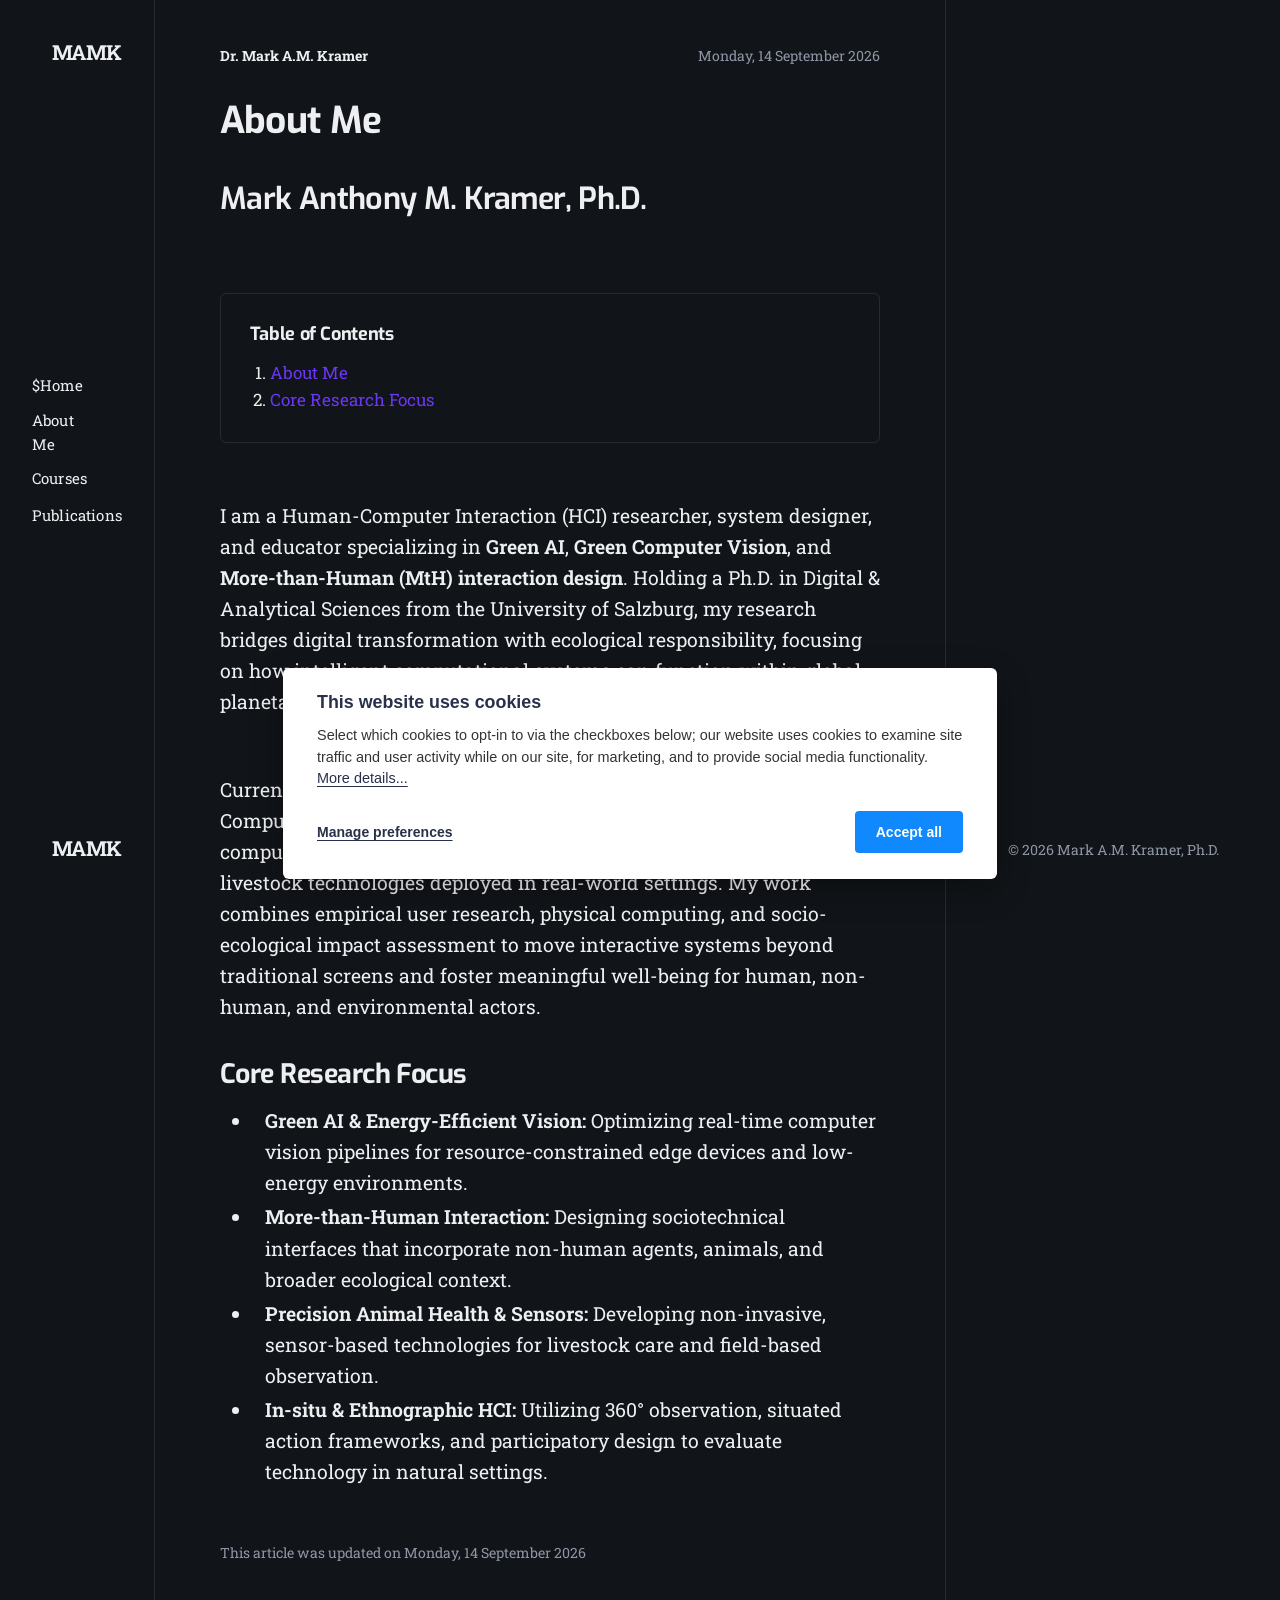
<file: about-me/index.html>
<!DOCTYPE html><html lang="en-us"><head><meta charset="utf-8"><meta http-equiv="X-UA-Compatible" content="IE=edge"><meta name="viewport" content="width=device-width,initial-scale=1"><title>About Me - MAMK</title><meta name="description" content="Currently serving as a Postdoctoral Researcher at the Institute for Computational Medicine&amp;hellip;"><meta name="generator" content="Publii Open-Source CMS for Static Site"><link rel="canonical" href="https://mamkramer.github.io/academic/about-me/"><link rel="alternate" type="application/atom+xml" href="https://mamkramer.github.io/academic/feed.xml" title="MAMK - RSS"><link rel="alternate" type="application/json" href="https://mamkramer.github.io/academic/feed.json" title="MAMK - JSON"><meta property="og:title" content="About Me"><meta property="og:site_name" content="MAMK"><meta property="og:description" content="Currently serving as a Postdoctoral Researcher at the Institute for Computational Medicine&amp;hellip;"><meta property="og:url" content="https://mamkramer.github.io/academic/about-me/"><meta property="og:type" content="article"><link rel="preload" href="https://mamkramer.github.io/academic/assets/dynamic/fonts/robotoslab/robotoslab.woff2" as="font" type="font/woff2" crossorigin><link rel="preload" href="https://mamkramer.github.io/academic/assets/dynamic/fonts/exo/exo.woff2" as="font" type="font/woff2" crossorigin><link rel="stylesheet" href="https://mamkramer.github.io/academic/assets/css/style.css?v&#x3D;0da42d0149c4ce0659c17c9d873395d7"><script type="application/ld+json">{"@context":"http://schema.org","@type":"Article","mainEntityOfPage":{"@type":"WebPage","@id":"https://mamkramer.github.io/academic/about-me/"},"headline":"About Me","datePublished":"2026-09-14T14:40+02:00","dateModified":"2026-09-14T15:54+02:00","description":"Currently serving as a Postdoctoral Researcher at the Institute for Computational Medicine&hellip;","author":{"@type":"Person","name":"Dr. Mark A.M. Kramer","url":"https://mamkramer.github.io/academic/authors/dr-mark-am-kramer/"},"publisher":{"@type":"Organization","name":"Dr. Mark A.M. Kramer"}}</script><noscript><style>img[loading] {
                    opacity: 1;
                }</style></noscript></head><body class="page-template"><div class="container"><div class="left-bar"><div class="left-bar__inner"><header class="header"><a class="logo" href="https://mamkramer.github.io/academic/">MAMK</a><nav class="navbar"><button class="navbar__toggle" aria-label="Menu" aria-haspopup="true" aria-expanded="false"><span class="navbar__toggle__box"><span class="navbar__toggle__inner">Menu</span></span></button><ul class="navbar__menu"><li><a href="https://mamkramer.github.io/academic/" target="_self" aria-label="$Home"><span>$Home</span></a></li><li class="active"><a class="tltp" href="https://mamkramer.github.io/academic/about-me/" target="_self" aria-label="MAMK">About Me <span>MAMK</span></a></li><li><a href="https://mamkramer.github.io/academic/teaching/" target="_self" aria-label="Courses"><span>Courses</span></a></li><li><a href="https://mamkramer.github.io/academic/publications/" target="_self" aria-label="Publications"><span>Publications</span></a></li></ul></nav><a class="logo logo--atbottom" href="https://mamkramer.github.io/academic/">MAMK</a></header></div></div><main class="main page"><article class="content"><div class="main__inner"><div class="content__meta"><div class="content__author"><div><a href="https://mamkramer.github.io/academic/authors/dr-mark-am-kramer/" class="content__author__name">Dr. Mark A.M. Kramer</a></div></div><div class="content__date"><time datetime="2026-09-14T14:40">Monday, 14 September 2026</time></div></div><header class="content__header"><h1 class="content__title">About Me</h1></header><div class="content__entry"><p id="model-response-message-contentr_4895589ca60e0a92" class="markdown markdown-main-panel md-content enable-luminous-fast-follows enable-updated-hr-color stronger" dir="ltr" aria-busy="false" aria-live="polite"></p><h2><strong data-path-to-node="0" data-index-in-node="0">Mark Anthony M. Kramer, </strong><strong data-path-to-node="0" data-index-in-node="0">Ph.D.</strong></h2><p> </p><div> </div><div class="post__toc"><h3>Table of Contents</h3><ul><li><a href="#mcetoc_1k2g2jj6g4">About Me</a></li><li><a href="#mcetoc_1k2g2jj6g5">Core Research Focus</a></li></ul></div><p> </p><div><span data-path-to-node="4,0">I am a Human-Computer Interaction (HCI) researcher, system designer, and educator specializing in <strong data-path-to-node="4,0" data-index-in-node="98">Green AI</strong>, <strong data-path-to-node="4,0" data-index-in-node="108">Green Computer Vision</strong>, and <strong data-path-to-node="4,0" data-index-in-node="135">More-than-Human (MtH) interaction design</strong></span><span data-path-to-node="4,2">. Holding a Ph.D. in Digital &amp; Analytical Sciences from the University of Salzburg, my research bridges digital transformation with ecological responsibility, focusing on how intelligent computational systems can function within global planetary boundaries</span><span data-path-to-node="4,4">.</span></div><p> </p><div><span data-path-to-node="5,0">Currently serving as a Postdoctoral Researcher at the Institute for Computational Medicine (Vetmeduni Vienna), I design energy-efficient computer vision systems, hardware sensors, and sustainable precision livestock technologies deployed in real-world settings</span><span data-path-to-node="5,2">. My work combines empirical user research, physical computing, and socio-ecological impact assessment to move interactive systems beyond traditional screens and foster meaningful well-being for human, non-human, and environmental actors.</span></div><h3 id="mcetoc_1k2g2jj6g5" data-path-to-node="7">Core Research Focus</h3><ul data-path-to-node="8"><li><div><span data-path-to-node="8,0,0,0"><strong data-path-to-node="8,0,0,0" data-index-in-node="0">Green AI &amp; Energy-Efficient Vision:</strong> Optimizing real-time computer vision pipelines for resource-constrained edge devices and low-energy environments</span><span data-path-to-node="8,0,0,2">.</span></div></li><li><div><span data-path-to-node="8,1,0,0"><strong data-path-to-node="8,1,0,0" data-index-in-node="0">More-than-Human Interaction:</strong> Designing sociotechnical interfaces that incorporate non-human agents, animals, and broader ecological context</span><span data-path-to-node="8,1,0,2">.</span></div></li><li><div><span data-path-to-node="8,2,0,0"><strong data-path-to-node="8,2,0,0" data-index-in-node="0">Precision Animal Health &amp; Sensors:</strong> Developing non-invasive, sensor-based technologies for livestock care and field-based observation</span><span data-path-to-node="8,2,0,2">.</span></div></li><li><div><span data-path-to-node="8,3,0,0"><strong data-path-to-node="8,3,0,0" data-index-in-node="0">In-situ &amp; Ethnographic HCI:</strong> Utilizing 360° observation, situated action frameworks, and participatory design to evaluate technology in natural settings</span><span data-path-to-node="8,3,0,2">.</span></div></li></ul></div><footer class="content__footer"><div class="content__last-updated">This article was updated on <time datetime="2026-09-14T15:54">Monday, 14 September 2026</time></div><div class="content__share"></div></footer></div></article></main><div class="right-bar"><div class="right-bar__inner"><div class="sidebar"><div class="box copyright">© 2026 Mark A.M. Kramer, Ph.D.</div></div></div></div></div><script defer="defer" src="https://mamkramer.github.io/academic/assets/js/scripts.min.js?v&#x3D;b2d91bcadbf5db401b76eb5bb3092eb7"></script><script>var images = document.querySelectorAll('img[loading]');
        for (var i = 0; i < images.length; i++) {
            if (images[i].complete) {
                images[i].classList.add('is-loaded');
            } else {
                images[i].addEventListener('load', function () {
                    this.classList.add('is-loaded');
                }, false);
            }
        }</script><div class="pcb" data-behaviour="badge" data-behaviour-link="#cookie-settings" data-revision="1" data-config-ttl="90" data-debug-mode="false"><div role="dialog" aria-modal="true" aria-hidden="true" aria-labelledby="pcb-title" aria-describedby="pcb-txt" class="pcb__banner"><div class="pcb__inner"><div id="pcb-title" role="heading" aria-level="2" class="pcb__title">This website uses cookies</div><div id="pcb-txt" class="pcb__txt">Select which cookies to opt-in to via the checkboxes below; our website uses cookies to examine site traffic and user activity while on our site, for marketing, and to provide social media functionality. <a href="#not-specified">More details...</a></div><div class="pcb__buttons"><button type="button" class="pcb__btn pcb__btn--link pcb__btn--configure" aria-haspopup="dialog">Manage preferences</button> <button type="button" class="pcb__btn pcb__btn--solid pcb__btn--accept">Accept all</button></div></div></div><div class="pcb__popup" role="dialog" aria-modal="true" aria-hidden="true" aria-labelledby="pcb-popup-title"><div class="pcb__popup__wrapper"><div class="pcb__inner pcb__popup__inner"><div class="pcb__popup__heading"><div id="pcb-popup-title" role="heading" aria-level="2" class="pcb__title">Cookie settings</div><button class="pcb__popup__close" aria-label="Close"></button></div><div class="pcb__popup__content"><div class="pcb__txt pcb__popup__txt">We use cookies to enhance your browsing experience, serve personalized ads or content, and analyze our traffic. By clicking "Accept All", you consent to our use of cookies. <a href="#not-specified">More details...</a></div><ul class="pcb__groups"><li class="pcb__group"><details><summary class="pcb__group__title no-desc">Required</summary></details><div class="pcb__popup__switch is-checked"><input type="checkbox" data-group-name="" id="pcb-group-0" checked="checked"> <label for="pcb-group-0">Required</label></div></li></ul></div><div class="pcb__buttons pcb__popup__buttons"><button type="button" class="pcb__btn pcb__btn--solid pcb__btn--accept">Accept all</button> <button type="button" class="pcb__btn pcb__btn--reject">Reject all</button> <button type="button" class="pcb__btn pcb__btn--save">Save settings</button></div></div></div></div><div class="pcb__overlay" aria-hidden="true"></div><button class="pcb__badge" aria-label="Cookie Policy" aria-hidden="true"><svg xmlns="http://www.w3.org/2000/svg" aria-hidden="true" focusable="false" width="40" height="40" viewBox="0 0 23 23" fill="currentColor"><path d="M21.41 12.71c-.08-.01-.15 0-.22 0h-.03c-.03 0-.05 0-.08.01-.07 0-.13.01-.19.04-.52.21-1.44.19-2.02-.22-.44-.31-.65-.83-.62-1.53a.758.758 0 0 0-.27-.61.73.73 0 0 0-.65-.14c-1.98.51-3.49.23-4.26-.78-.82-1.08-.73-2.89.24-4.49.14-.23.14-.52 0-.75a.756.756 0 0 0-.67-.36c-.64.03-1.11-.1-1.31-.35-.19-.26-.13-.71-.01-1.29.04-.18.06-.38.03-.59-.05-.4-.4-.7-.81-.66C5.1 1.54 1 6.04 1 11.48 1 17.28 5.75 22 11.6 22c5.02 0 9.39-3.54 10.39-8.42.08-.4-.18-.78-.58-.87Zm-9.81 7.82c-5.03 0-9.12-4.06-9.12-9.06 0-4.34 3.05-8 7.25-8.86-.08.7.05 1.33.42 1.81.24.32.66.67 1.38.84-.76 1.86-.65 3.78.36 5.11.61.81 2.03 2 4.95 1.51.18.96.71 1.54 1.18 1.87.62.43 1.38.62 2.1.62.05 0 .09 0 .13-.01-1.23 3.64-4.7 6.18-8.64 6.18ZM13 17c0 .55-.45 1-1 1s-1-.45-1-1 .45-1 1-1 1 .45 1 1Zm5.29-12.3a.99.99 0 0 1-.29-.71c0-.55.45-.99 1-.99a1 1 0 0 1 .71.3c.19.19.29.44.29.71 0 .55-.45.99-1 .99a1 1 0 0 1-.71-.3ZM9 13.5c0 .83-.67 1.5-1.5 1.5S6 14.33 6 13.5 6.67 12 7.5 12s1.5.67 1.5 1.5Zm3.25.81a.744.744 0 0 1-.06-1.05c.28-.32.75-.34 1.05-.06.31.28.33.75.05 1.06-.15.16-.35.25-.56.25-.18 0-.36-.06-.5-.19ZM8.68 7.26c.41.37.44 1 .07 1.41-.2.22-.47.33-.75.33a.96.96 0 0 1-.67-.26c-.41-.37-.44-1-.07-1.41.37-.42 1-.45 1.41-.08Zm11.48 1.88c.18-.19.52-.19.7 0 .05.04.09.1.11.16.03.06.04.12.04.19 0 .13-.05.26-.15.35-.09.1-.22.15-.35.15s-.26-.05-.35-.15a.355.355 0 0 1-.11-.16.433.433 0 0 1-.04-.19c0-.13.05-.26.15-.35Zm-4.93-1.86a.75.75 0 1 1 1.059-1.06.75.75 0 0 1-1.059 1.06Z"/></svg></button></div><script>(function(win) {
    if (!document.querySelector('.pcb')) {
        return;
    }

    var cbConfig = {
        behaviour: document.querySelector('.pcb').getAttribute('data-behaviour'),
        behaviourLink: document.querySelector('.pcb').getAttribute('data-behaviour-link'),
        revision: document.querySelector('.pcb').getAttribute('data-revision'),
        configTTL: parseInt(document.querySelector('.pcb').getAttribute('data-config-ttl'), 10),
        debugMode: document.querySelector('.pcb').getAttribute('data-debug-mode') === 'true',
        initialState: null,
        initialLsState: null,
        previouslyAccepted: []
    };

    var cbUI = {
        wrapper: document.querySelector('.pcb'),
        banner: {
            element: null,
            btnAccept: null,
            btnReject: null,
            btnConfigure: null
        },
        popup: {
            element: null,
            btnClose: null,
            btnSave: null,
            btnAccept: null,
            btnReject: null,
            checkboxes: null,
        },
        overlay: null,
        badge: null,
        blockedScripts: document.querySelectorAll('script[type^="gdpr-blocker/"]'),
        triggerLinks: cbConfig.behaviourLink ? document.querySelectorAll('a[href*="' + cbConfig.behaviourLink + '"]') : null
    };

    function initUI () {
        // setup banner elements
        cbUI.banner.element = cbUI.wrapper.querySelector('.pcb__banner');
        cbUI.banner.btnAccept = cbUI.banner.element.querySelector('.pcb__btn--accept');
        cbUI.banner.btnReject = cbUI.banner.element.querySelector('.pcb__btn--reject');
        cbUI.banner.btnConfigure = cbUI.banner.element.querySelector('.pcb__btn--configure');

        // setup popup elements
        if (cbUI.wrapper.querySelector('.pcb__popup')) {
            cbUI.popup.element = cbUI.wrapper.querySelector('.pcb__popup');
            cbUI.popup.btnClose = cbUI.wrapper.querySelector('.pcb__popup__close');
            cbUI.popup.btnSave = cbUI.popup.element.querySelector('.pcb__btn--save');
            cbUI.popup.btnAccept = cbUI.popup.element.querySelector('.pcb__btn--accept');
            cbUI.popup.btnReject = cbUI.popup.element.querySelector('.pcb__btn--reject');
            cbUI.popup.checkboxes = cbUI.popup.element.querySelector('input[type="checkbox"]');
            // setup overlay
            cbUI.overlay = cbUI.wrapper.querySelector('.pcb__overlay');
        }

        cbUI.badge = cbUI.wrapper.querySelector('.pcb__badge');

        if (cbConfig.behaviour.indexOf('link') > -1) {
            for (var i = 0; i < cbUI.triggerLinks.length; i++) {
                cbUI.triggerLinks[i].addEventListener('click', function(e) {
                    e.preventDefault();
                    showBannerOrPopup();
                });
            }
        }
    }

    function initState () {
        var lsKeyName = getConfigName();
        var currentConfig = localStorage.getItem(lsKeyName);
        var configIsFresh = checkIfConfigIsFresh();

        if (!configIsFresh || currentConfig === null) {
            if (cbConfig.debugMode) {
                console.log('🍪 Config not found, or configuration expired');
            }

            if (window.publiiCBGCM) {
                gtag('consent', 'default', {
                    'ad_storage': window.publiiCBGCM.defaultState.ad_storage ? 'granted' : 'denied',
                    'ad_personalization': window.publiiCBGCM.defaultState.ad_personalization ? 'granted' : 'denied',
                    'ad_user_data': window.publiiCBGCM.defaultState.ad_user_data ? 'granted' : 'denied',
                    'analytics_storage': window.publiiCBGCM.defaultState.analytics_storage ? 'granted' : 'denied',
                    'personalization_storage': window.publiiCBGCM.defaultState.personalization_storage ? 'granted' : 'denied',
                    'functionality_storage': window.publiiCBGCM.defaultState.functionality_storage ? 'granted' : 'denied',
                    'security_storage': window.publiiCBGCM.defaultState.security_storage ? 'granted' : 'denied'
                });  
                
                if (cbConfig.debugMode) {
                    console.log('🍪 GCMv2 DEFAULT STATE: ' + JSON.stringify({
                        'ad_storage': window.publiiCBGCM.defaultState.ad_storage ? 'granted' : 'denied',
                        'ad_personalization': window.publiiCBGCM.defaultState.ad_personalization ? 'granted' : 'denied',
                        'ad_user_data': window.publiiCBGCM.defaultState.ad_user_data ? 'granted' : 'denied',
                        'analytics_storage': window.publiiCBGCM.defaultState.analytics_storage ? 'granted' : 'denied',
                        'personalization_storage': window.publiiCBGCM.defaultState.personalization_storage ? 'granted' : 'denied',
                        'functionality_storage': window.publiiCBGCM.defaultState.functionality_storage ? 'granted' : 'denied',
                        'security_storage': window.publiiCBGCM.defaultState.security_storage ? 'granted' : 'denied'
                    }));
                }
            }

            showBanner();
        } else if (typeof currentConfig === 'string') {
            if (cbConfig.debugMode) {
                console.log('🍪 Config founded');
            }

            cbConfig.initialLsState = currentConfig.split(',');

            if (window.publiiCBGCM) {
                gtag('consent', 'default', {
                    'ad_storage': getDefaultConsentState(currentConfig, 'ad_storage'),
                    'ad_personalization': getDefaultConsentState(currentConfig, 'ad_personalization'),
                    'ad_user_data': getDefaultConsentState(currentConfig, 'ad_user_data'),
                    'analytics_storage': getDefaultConsentState(currentConfig, 'analytics_storage'),
                    'personalization_storage': getDefaultConsentState(currentConfig, 'personalization_storage'),
                    'functionality_storage': getDefaultConsentState(currentConfig, 'functionality_storage'),
                    'security_storage': getDefaultConsentState(currentConfig, 'security_storage')
                });
                
                if (cbConfig.debugMode) {
                    console.log('🍪 GCMv2 DEFAULT STATE: ' + JSON.stringify({
                        'ad_storage': getDefaultConsentState(currentConfig, 'ad_storage'),
                        'ad_personalization': getDefaultConsentState(currentConfig, 'ad_personalization'),
                        'ad_user_data': getDefaultConsentState(currentConfig, 'ad_user_data'),
                        'analytics_storage': getDefaultConsentState(currentConfig, 'analytics_storage'),
                        'personalization_storage': getDefaultConsentState(currentConfig, 'personalization_storage'),
                        'functionality_storage': getDefaultConsentState(currentConfig, 'functionality_storage'),
                        'security_storage': getDefaultConsentState(currentConfig, 'security_storage')
                    }));
                }
            }

            showBadge();

            if (cbUI.popup.element) {
                var allowedGroups = currentConfig.split(',');
                var checkedCheckboxes = cbUI.popup.element.querySelectorAll('input[type="checkbox"]:checked');

                for (var j = 0; j < checkedCheckboxes.length; j++) {
                    var name = checkedCheckboxes[j].getAttribute('data-group-name');

                    if (name && name !== '-' && allowedGroups.indexOf(name) === -1) {
                        checkedCheckboxes[j].checked = false;
                    }
                }

                for (var i = 0; i < allowedGroups.length; i++) {
                    var checkbox = cbUI.popup.element.querySelector('input[type="checkbox"][data-group-name="' + allowedGroups[i] + '"]');

                    if (checkbox) {
                        checkbox.checked = true;
                    }

                    allowCookieGroup(allowedGroups[i]);
                }
            }
        }

        setTimeout(function () {
            cbConfig.initialState = getInitialStateOfConsents();
        }, 0);
    }

    function checkIfConfigIsFresh () {
        var lastConfigSave = localStorage.getItem('publii-gdpr-cookies-config-save-date');

        if (lastConfigSave === null) {
            return false;
        }

        lastConfigSave = parseInt(lastConfigSave, 10);

        if (lastConfigSave === 0) {
            return true;
        }

        if (+new Date() - lastConfigSave < cbConfig.configTTL * 24 * 60 * 60 * 1000) {
            return true;
        }

        return false;
    }

    function getDefaultConsentState (currentConfig, consentGroup) {
        let configGroups = currentConfig.split(',');

        for (let i = 0; i < configGroups.length; i++) {
            let groupName = configGroups[i];
            let group = window.publiiCBGCM.groups.find(group => group.cookieGroup === groupName);

            if (group && group[consentGroup]) {
                return 'granted';
            }
        }  
        
        if (window.publiiCBGCM.defaultState[consentGroup]) {
            return 'granted'; 
        }
        
        return 'denied';
    }

    function initBannerEvents () {
        cbUI.banner.btnAccept.addEventListener('click', function (e) {
            e.preventDefault();
            acceptAllCookies('banner');
            showBadge();
        }, false);

        if (cbUI.banner.btnReject) {
            cbUI.banner.btnReject.addEventListener('click', function (e) {
                e.preventDefault();
                rejectAllCookies();
                showBadge();
            }, false);
        }

        if (cbUI.banner.btnConfigure) {
            cbUI.banner.btnConfigure.addEventListener('click', function (e) {
                e.preventDefault();
                hideBanner();
                showAdvancedPopup();
                showBadge();
            }, false);
        }
    }

    function initPopupEvents () {
        if (!cbUI.popup.element) {
            return;
        }

        cbUI.overlay.addEventListener('click', function (e) {
            hideAdvancedPopup();
        }, false);

        cbUI.popup.element.addEventListener('click', function (e) {
            e.stopPropagation();
        }, false);

        cbUI.popup.btnAccept.addEventListener('click', function (e) {
            e.preventDefault();
            acceptAllCookies('popup');
        }, false);

        cbUI.popup.btnReject.addEventListener('click', function (e) {
            e.preventDefault();
            rejectAllCookies();
        }, false);

        cbUI.popup.btnSave.addEventListener('click', function (e) {
            e.preventDefault();
            saveConfiguration();
        }, false);

        cbUI.popup.btnClose.addEventListener('click', function (e) {
            e.preventDefault();
            hideAdvancedPopup();
        }, false);
    }

    function initBadgeEvents () {
        if (!cbUI.badge) {
            return;
        }

        cbUI.badge.addEventListener('click', function (e) {
            showBannerOrPopup();
        }, false);
    }

    initUI();
    initState();
    initBannerEvents();
    initPopupEvents();
    initBadgeEvents();

    /**
     * API
     */
    function addScript (src, inline) {
        var newScript = document.createElement('script');

        if (src) {
            newScript.setAttribute('src', src);
        }

        if (inline) {
            newScript.text = inline;
        }

        document.body.appendChild(newScript);
    }

    function allowCookieGroup (allowedGroup) {
        var scripts = document.querySelectorAll('script[type="gdpr-blocker/' + allowedGroup + '"]');
        cbConfig.previouslyAccepted.push(allowedGroup);
    
        for (var j = 0; j < scripts.length; j++) {
            addScript(scripts[j].src, scripts[j].text);
        }

        var groupEvent = new Event('publii-cookie-banner-unblock-' + allowedGroup);
        document.body.dispatchEvent(groupEvent);
        unlockEmbeds(allowedGroup);

        if (cbConfig.debugMode) {
            console.log('🍪 Allowed group: ' + allowedGroup);
        }

        if (window.publiiCBGCM && (!cbConfig.initialLsState || cbConfig.initialLsState.indexOf(allowedGroup) === -1)) {
            let consentResult = {};
            let group = window.publiiCBGCM.groups.find(group => group.cookieGroup === allowedGroup);

            if (group) {
                let foundSomeConsents = false;

                Object.keys(group).forEach(key => {
                    if (key !== 'cookieGroup' && group[key] === true) {
                        consentResult[key] = 'granted';
                        foundSomeConsents = true;
                    }
                });

                if (foundSomeConsents) {
                    gtag('consent', 'update', consentResult);   

                    if (cbConfig.debugMode) {
                        console.log('🍪 GCMv2 UPDATE: ' + JSON.stringify(consentResult));
                    }
                }
            }
        }
    }

    function showBannerOrPopup () {
        if (cbUI.popup.element) {
            showAdvancedPopup();
        } else {
            showBanner();
        }
    }

    function showAdvancedPopup () {
        cbUI.popup.element.classList.add('is-visible');
        cbUI.overlay.classList.add('is-visible');
        cbUI.popup.element.setAttribute('aria-hidden', 'false');
        cbUI.overlay.setAttribute('aria-hidden', 'false');
    }

    function hideAdvancedPopup () {
        cbUI.popup.element.classList.remove('is-visible');
        cbUI.overlay.classList.remove('is-visible');
        cbUI.popup.element.setAttribute('aria-hidden', 'true');
        cbUI.overlay.setAttribute('aria-hidden', 'true');
    }

    function showBanner () {
        cbUI.banner.element.classList.add('is-visible');
        cbUI.banner.element.setAttribute('aria-hidden', 'false');
    }

    function hideBanner () {
        cbUI.banner.element.classList.remove('is-visible');
        cbUI.banner.element.setAttribute('aria-hidden', 'true');
    }

    function showBadge () {
        if (!cbUI.badge) {
            return;
        }

        cbUI.badge.classList.add('is-visible');
        cbUI.badge.setAttribute('aria-hidden', 'false');
    }

    function getConfigName () {
        var lsKeyName = 'publii-gdpr-allowed-cookies';

        if (cbConfig.revision) {
            lsKeyName = lsKeyName + '-v' + parseInt(cbConfig.revision, 10);
        }

        return lsKeyName;
    }

    function storeConfiguration (allowedGroups) {
        var lsKeyName = getConfigName();
        var dataToStore = allowedGroups.join(',');
        localStorage.setItem(lsKeyName, dataToStore);

        if (cbConfig.configTTL === 0) {
            localStorage.setItem('publii-gdpr-cookies-config-save-date', 0);

            if (cbConfig.debugMode) {
                console.log('🍪 Store never expiring configuration');
            }
        } else {
            localStorage.setItem('publii-gdpr-cookies-config-save-date', +new Date());
        }
    }

    function getInitialStateOfConsents () {
        if (!cbUI.popup.element) {
            return [];
        }

        var checkedGroups = cbUI.popup.element.querySelectorAll('input[type="checkbox"]:checked');
        var groups = [];

        for (var i = 0; i < checkedGroups.length; i++) {
            var allowedGroup = checkedGroups[i].getAttribute('data-group-name');

            if (allowedGroup !== '') {
                groups.push(allowedGroup);
            }
        }

        if (cbConfig.debugMode) {
            console.log('🍪 Initial state: ' + groups.join(', '));
        }

        return groups;
    }

    function getCurrentStateOfConsents () {
        if (!cbUI.popup.element) {
            return [];
        }

        var checkedGroups = cbUI.popup.element.querySelectorAll('input[type="checkbox"]:checked');
        var groups = [];

        for (var i = 0; i < checkedGroups.length; i++) {
            var allowedGroup = checkedGroups[i].getAttribute('data-group-name');

            if (allowedGroup !== '') {
                groups.push(allowedGroup);
            }
        }

        if (cbConfig.debugMode) {
            console.log('🍪 State to save: ' + groups.join(', '));
        }

        return groups;
    }

    function getAllGroups () {
        if (!cbUI.popup.element) {
            return [];
        }

        var checkedGroups = cbUI.popup.element.querySelectorAll('input[type="checkbox"]');
        var groups = [];

        for (var i = 0; i < checkedGroups.length; i++) {
            var allowedGroup = checkedGroups[i].getAttribute('data-group-name');

            if (allowedGroup !== '') {
                groups.push(allowedGroup);
            }
        }

        return groups;
    }

    function acceptAllCookies (source) {
        var groupsToAccept = getAllGroups();
        storeConfiguration(groupsToAccept);

        for (var i = 0; i < groupsToAccept.length; i++) {
            var group = groupsToAccept[i];

            if (cbConfig.initialState.indexOf(group) > -1 || cbConfig.previouslyAccepted.indexOf(group) > -1) {
                if (cbConfig.debugMode) {
                    console.log('🍪 Skip previously activated group: ' + group);
                }

                continue;
            }

            allowCookieGroup(group);
        }

        if (cbUI.popup.element) {
            var checkboxesToCheck = cbUI.popup.element.querySelectorAll('input[type="checkbox"]');

            for (var j = 0; j < checkboxesToCheck.length; j++) {
                checkboxesToCheck[j].checked = true;
            }
        }

        if (cbConfig.debugMode) {
            console.log('🍪 Accept all cookies: ', groupsToAccept.join(', '));
        }

        if (source === 'popup') {
            hideAdvancedPopup();
        } else if (source === 'banner') {
            hideBanner();
        }
    }

    function rejectAllCookies () {
        if (cbConfig.debugMode) {
            console.log('🍪 Reject all cookies');
        }

        storeConfiguration([]);
        setTimeout(function () {
            window.location.reload();
        }, 100);
    }

    function saveConfiguration () {
        var groupsToAccept = getCurrentStateOfConsents();
        storeConfiguration(groupsToAccept);

        if (cbConfig.debugMode) {
            console.log('🍪 Save new config: ', groupsToAccept.join(', '));
        }

        if (reloadIsNeeded(groupsToAccept)) {
            setTimeout(function () {
                window.location.reload();
            }, 100);
            return;
        }

        for (var i = 0; i < groupsToAccept.length; i++) {
            var group = groupsToAccept[i];

            if (cbConfig.initialState.indexOf(group) > -1 || cbConfig.previouslyAccepted.indexOf(group) > -1) {
                if (cbConfig.debugMode) {
                    console.log('🍪 Skip previously activated group: ' + group);
                }

                continue;
            }

            allowCookieGroup(group);
        }

        hideAdvancedPopup();
    }

    function reloadIsNeeded (groupsToAccept) {
        // check if user rejected consent for initial groups
        var initialGroups = cbConfig.initialState;
        var previouslyAcceptedGroups = cbConfig.previouslyAccepted;
        var groupsToCheck = initialGroups.concat(previouslyAcceptedGroups);

        for (var i = 0; i < groupsToCheck.length; i++) {
            var groupToCheck = groupsToCheck[i];

            if (groupToCheck !== '' && groupsToAccept.indexOf(groupToCheck) === -1) {
                if (cbConfig.debugMode) {
                    console.log('🍪 Reload is needed due lack of: ', groupToCheck);
                }

                return true;
            }
        }

        return false;
    }

    function unlockEmbeds (cookieGroup) {
        var iframesToUnlock = document.querySelectorAll('.pec-wrapper[data-consent-group-id="' + cookieGroup + '"]');

        for (var i = 0; i < iframesToUnlock.length; i++) {
            var iframeWrapper = iframesToUnlock[i];
            iframeWrapper.querySelector('.pec-overlay').classList.remove('is-active');
            iframeWrapper.querySelector('.pec-overlay').setAttribute('aria-hidden', 'true');
            var iframe = iframeWrapper.querySelector('iframe');
            iframe.setAttribute('src', iframe.getAttribute('data-consent-src'));
        }
    }

    win.publiiEmbedConsentGiven = function (cookieGroup) {
        // it will unlock embeds
        allowCookieGroup(cookieGroup);

        var checkbox = cbUI.popup.element.querySelector('input[type="checkbox"][data-group-name="' + cookieGroup + '"]');

        if (checkbox) {
            checkbox.checked = true;
        }

        var groupsToAccept = getCurrentStateOfConsents();
        storeConfiguration(groupsToAccept);

        if (cbConfig.debugMode) {
            console.log('🍪 Save new config: ', groupsToAccept.join(', '));
        }
    }
})(window);</script></body></html>
</file>
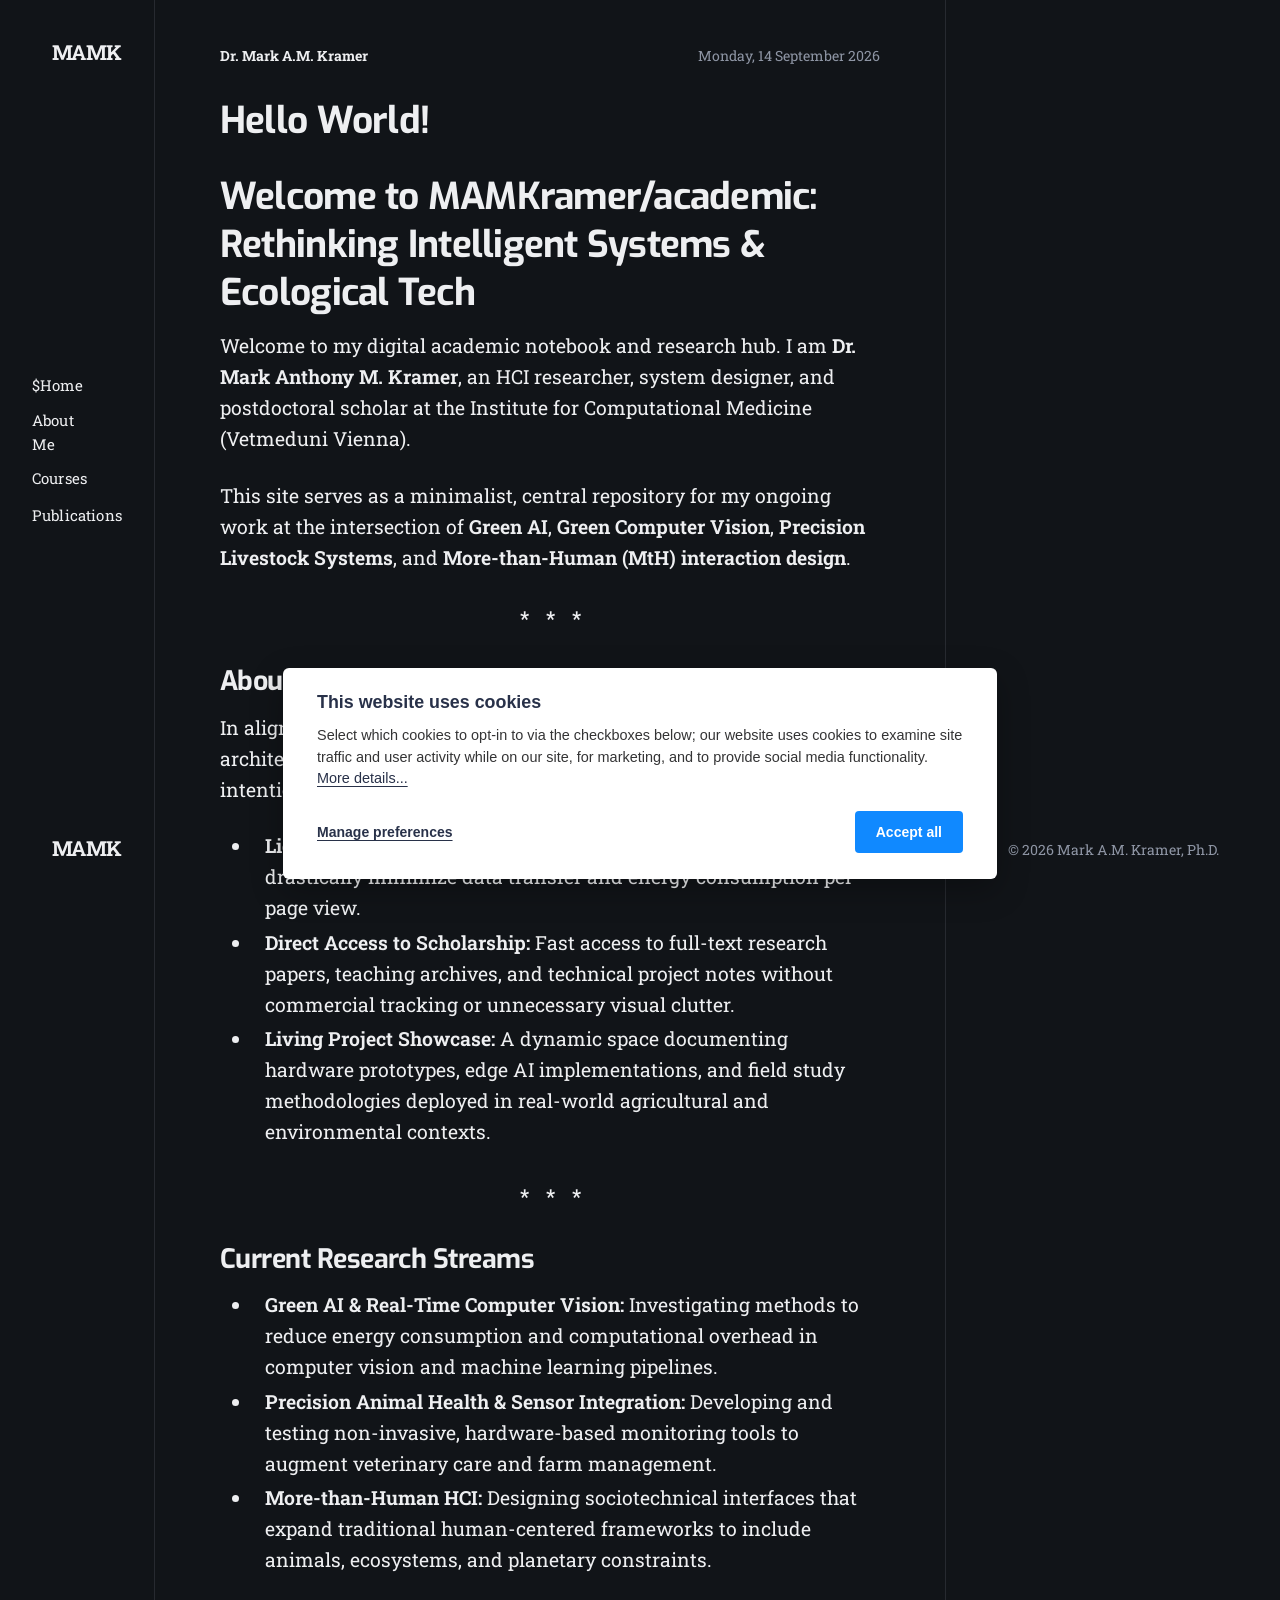
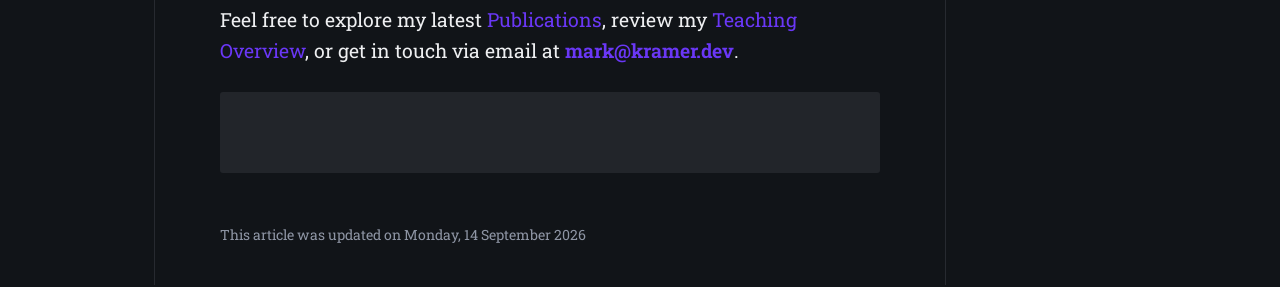
<file: hello-world/index.html>
<!DOCTYPE html><html lang="en-us"><head><meta charset="utf-8"><meta http-equiv="X-UA-Compatible" content="IE=edge"><meta name="viewport" content="width=device-width,initial-scale=1"><title>Hello World! - MAMK</title><meta name="description" content="Welcome to MAMKramer/academic: Rethinking Intelligent Systems &amp;amp; Ecological Tech Welcome to my&amp;hellip;"><meta name="generator" content="Publii Open-Source CMS for Static Site"><link rel="canonical" href="https://mamkramer.github.io/academic/hello-world/"><link rel="alternate" type="application/atom+xml" href="https://mamkramer.github.io/academic/feed.xml" title="MAMK - RSS"><link rel="alternate" type="application/json" href="https://mamkramer.github.io/academic/feed.json" title="MAMK - JSON"><meta property="og:title" content="Hello World!"><meta property="og:site_name" content="MAMK"><meta property="og:description" content="Welcome to MAMKramer/academic: Rethinking Intelligent Systems &amp;amp; Ecological Tech Welcome to my&amp;hellip;"><meta property="og:url" content="https://mamkramer.github.io/academic/hello-world/"><meta property="og:type" content="article"><link rel="preload" href="https://mamkramer.github.io/academic/assets/dynamic/fonts/robotoslab/robotoslab.woff2" as="font" type="font/woff2" crossorigin><link rel="preload" href="https://mamkramer.github.io/academic/assets/dynamic/fonts/exo/exo.woff2" as="font" type="font/woff2" crossorigin><link rel="stylesheet" href="https://mamkramer.github.io/academic/assets/css/style.css?v&#x3D;0da42d0149c4ce0659c17c9d873395d7"><script type="application/ld+json">{"@context":"http://schema.org","@type":"Article","mainEntityOfPage":{"@type":"WebPage","@id":"https://mamkramer.github.io/academic/hello-world/"},"headline":"Hello World!","datePublished":"2026-09-14T14:52+02:00","dateModified":"2026-09-14T15:44+02:00","description":"Welcome to MAMKramer/academic: Rethinking Intelligent Systems &amp; Ecological Tech Welcome to my&hellip;","author":{"@type":"Person","name":"Dr. Mark A.M. Kramer","url":"https://mamkramer.github.io/academic/authors/dr-mark-am-kramer/"},"publisher":{"@type":"Organization","name":"Dr. Mark A.M. Kramer"}}</script><noscript><style>img[loading] {
                    opacity: 1;
                }</style></noscript></head><body class="post-template"><div class="container"><div class="left-bar"><div class="left-bar__inner"><header class="header"><a class="logo" href="https://mamkramer.github.io/academic/">MAMK</a><nav class="navbar"><button class="navbar__toggle" aria-label="Menu" aria-haspopup="true" aria-expanded="false"><span class="navbar__toggle__box"><span class="navbar__toggle__inner">Menu</span></span></button><ul class="navbar__menu"><li><a href="https://mamkramer.github.io/academic/" target="_self" aria-label="$Home"><span>$Home</span></a></li><li><a class="tltp" href="https://mamkramer.github.io/academic/about-me/" target="_self" aria-label="MAMK">About Me <span>MAMK</span></a></li><li><a href="https://mamkramer.github.io/academic/teaching/" target="_self" aria-label="Courses"><span>Courses</span></a></li><li><a href="https://mamkramer.github.io/academic/publications/" target="_self" aria-label="Publications"><span>Publications</span></a></li></ul></nav><a class="logo logo--atbottom" href="https://mamkramer.github.io/academic/">MAMK</a></header></div></div><main class="main post"><article class="content"><div class="main__inner"><div class="content__meta"><div class="content__author"><div><a href="https://mamkramer.github.io/academic/authors/dr-mark-am-kramer/" class="content__author__name">Dr. Mark A.M. Kramer</a></div></div><div class="content__date"><time datetime="2026-09-14T14:52">Monday, 14 September 2026</time></div></div><header class="content__header"><h1 class="content__title">Hello World!</h1></header><div class="content__entry"><h1 id="welcome-to-mamkrameracademic-rethinking-intelligent-systems--ecological-tech">Welcome to MAMKramer/academic: Rethinking Intelligent Systems &amp; Ecological Tech</h1><p>Welcome to my digital academic notebook and research hub. I am <strong>Dr. Mark Anthony M. Kramer</strong>, an HCI researcher, system designer, and postdoctoral scholar at the Institute for Computational Medicine (Vetmeduni Vienna).</p><p>This site serves as a minimalist, central repository for my ongoing work at the intersection of <strong>Green AI</strong>, <strong>Green Computer Vision</strong>, <strong>Precision Livestock Systems</strong>, and <strong>More-than-Human (MtH) interaction design</strong>.</p><hr><h3 id="about-this-portfolio">About This Portfolio</h3><p>In alignment with my core research philosophy—that digital architecture should be materially responsible, low-footprint, and intentional—this portfolio is built to reflect those exact principles:</p><ul><li><strong>Lightweight &amp; Fast:</strong> Built using a static site architecture to drastically minimize data transfer and energy consumption per page view.</li><li><strong>Direct Access to Scholarship:</strong> Fast access to full-text research papers, teaching archives, and technical project notes without commercial tracking or unnecessary visual clutter.</li><li><strong>Living Project Showcase:</strong> A dynamic space documenting hardware prototypes, edge AI implementations, and field study methodologies deployed in real-world agricultural and environmental contexts.</li></ul><hr><h3 id="current-research-streams">Current Research Streams</h3><ul><li><strong>Green AI &amp; Real-Time Computer Vision:</strong> Investigating methods to reduce energy consumption and computational overhead in computer vision and machine learning pipelines.</li><li><strong>Precision Animal Health &amp; Sensor Integration:</strong> Developing and testing non-invasive, hardware-based monitoring tools to augment veterinary care and farm management.</li><li><strong>More-than-Human HCI:</strong> Designing sociotechnical interfaces that expand traditional human-centered frameworks to include animals, ecosystems, and planetary constraints.</li></ul><p>Feel free to explore my latest <a href="/publications/">Publications</a>, review my <a href="/teaching/">Teaching Overview</a>, or get in touch via email at <strong><a href="mailto:&#109;&#x61;&#x72;&#x6b;&#64;&#107;&#114;&#x61;&#109;&#101;&#114;&#46;&#x64;&#101;&#118;">&#109;&#x61;&#x72;&#x6b;&#64;&#107;&#114;&#x61;&#109;&#101;&#114;&#46;&#x64;&#101;&#118;</a></strong>.</p><pre><code>
</code></pre></div><footer class="content__footer"><div class="content__last-updated">This article was updated on <time datetime="2026-09-14T15:44">Monday, 14 September 2026</time></div><div class="content__share"></div></footer></div></article></main><div class="right-bar"><div class="right-bar__inner"><div class="sidebar"><div class="box copyright">© 2026 Mark A.M. Kramer, Ph.D.</div></div></div></div></div><script defer="defer" src="https://mamkramer.github.io/academic/assets/js/scripts.min.js?v&#x3D;b2d91bcadbf5db401b76eb5bb3092eb7"></script><script>var images = document.querySelectorAll('img[loading]');
        for (var i = 0; i < images.length; i++) {
            if (images[i].complete) {
                images[i].classList.add('is-loaded');
            } else {
                images[i].addEventListener('load', function () {
                    this.classList.add('is-loaded');
                }, false);
            }
        }</script><div class="pcb" data-behaviour="badge" data-behaviour-link="#cookie-settings" data-revision="1" data-config-ttl="90" data-debug-mode="false"><div role="dialog" aria-modal="true" aria-hidden="true" aria-labelledby="pcb-title" aria-describedby="pcb-txt" class="pcb__banner"><div class="pcb__inner"><div id="pcb-title" role="heading" aria-level="2" class="pcb__title">This website uses cookies</div><div id="pcb-txt" class="pcb__txt">Select which cookies to opt-in to via the checkboxes below; our website uses cookies to examine site traffic and user activity while on our site, for marketing, and to provide social media functionality. <a href="#not-specified">More details...</a></div><div class="pcb__buttons"><button type="button" class="pcb__btn pcb__btn--link pcb__btn--configure" aria-haspopup="dialog">Manage preferences</button> <button type="button" class="pcb__btn pcb__btn--solid pcb__btn--accept">Accept all</button></div></div></div><div class="pcb__popup" role="dialog" aria-modal="true" aria-hidden="true" aria-labelledby="pcb-popup-title"><div class="pcb__popup__wrapper"><div class="pcb__inner pcb__popup__inner"><div class="pcb__popup__heading"><div id="pcb-popup-title" role="heading" aria-level="2" class="pcb__title">Cookie settings</div><button class="pcb__popup__close" aria-label="Close"></button></div><div class="pcb__popup__content"><div class="pcb__txt pcb__popup__txt">We use cookies to enhance your browsing experience, serve personalized ads or content, and analyze our traffic. By clicking "Accept All", you consent to our use of cookies. <a href="#not-specified">More details...</a></div><ul class="pcb__groups"><li class="pcb__group"><details><summary class="pcb__group__title no-desc">Required</summary></details><div class="pcb__popup__switch is-checked"><input type="checkbox" data-group-name="" id="pcb-group-0" checked="checked"> <label for="pcb-group-0">Required</label></div></li></ul></div><div class="pcb__buttons pcb__popup__buttons"><button type="button" class="pcb__btn pcb__btn--solid pcb__btn--accept">Accept all</button> <button type="button" class="pcb__btn pcb__btn--reject">Reject all</button> <button type="button" class="pcb__btn pcb__btn--save">Save settings</button></div></div></div></div><div class="pcb__overlay" aria-hidden="true"></div><button class="pcb__badge" aria-label="Cookie Policy" aria-hidden="true"><svg xmlns="http://www.w3.org/2000/svg" aria-hidden="true" focusable="false" width="40" height="40" viewBox="0 0 23 23" fill="currentColor"><path d="M21.41 12.71c-.08-.01-.15 0-.22 0h-.03c-.03 0-.05 0-.08.01-.07 0-.13.01-.19.04-.52.21-1.44.19-2.02-.22-.44-.31-.65-.83-.62-1.53a.758.758 0 0 0-.27-.61.73.73 0 0 0-.65-.14c-1.98.51-3.49.23-4.26-.78-.82-1.08-.73-2.89.24-4.49.14-.23.14-.52 0-.75a.756.756 0 0 0-.67-.36c-.64.03-1.11-.1-1.31-.35-.19-.26-.13-.71-.01-1.29.04-.18.06-.38.03-.59-.05-.4-.4-.7-.81-.66C5.1 1.54 1 6.04 1 11.48 1 17.28 5.75 22 11.6 22c5.02 0 9.39-3.54 10.39-8.42.08-.4-.18-.78-.58-.87Zm-9.81 7.82c-5.03 0-9.12-4.06-9.12-9.06 0-4.34 3.05-8 7.25-8.86-.08.7.05 1.33.42 1.81.24.32.66.67 1.38.84-.76 1.86-.65 3.78.36 5.11.61.81 2.03 2 4.95 1.51.18.96.71 1.54 1.18 1.87.62.43 1.38.62 2.1.62.05 0 .09 0 .13-.01-1.23 3.64-4.7 6.18-8.64 6.18ZM13 17c0 .55-.45 1-1 1s-1-.45-1-1 .45-1 1-1 1 .45 1 1Zm5.29-12.3a.99.99 0 0 1-.29-.71c0-.55.45-.99 1-.99a1 1 0 0 1 .71.3c.19.19.29.44.29.71 0 .55-.45.99-1 .99a1 1 0 0 1-.71-.3ZM9 13.5c0 .83-.67 1.5-1.5 1.5S6 14.33 6 13.5 6.67 12 7.5 12s1.5.67 1.5 1.5Zm3.25.81a.744.744 0 0 1-.06-1.05c.28-.32.75-.34 1.05-.06.31.28.33.75.05 1.06-.15.16-.35.25-.56.25-.18 0-.36-.06-.5-.19ZM8.68 7.26c.41.37.44 1 .07 1.41-.2.22-.47.33-.75.33a.96.96 0 0 1-.67-.26c-.41-.37-.44-1-.07-1.41.37-.42 1-.45 1.41-.08Zm11.48 1.88c.18-.19.52-.19.7 0 .05.04.09.1.11.16.03.06.04.12.04.19 0 .13-.05.26-.15.35-.09.1-.22.15-.35.15s-.26-.05-.35-.15a.355.355 0 0 1-.11-.16.433.433 0 0 1-.04-.19c0-.13.05-.26.15-.35Zm-4.93-1.86a.75.75 0 1 1 1.059-1.06.75.75 0 0 1-1.059 1.06Z"/></svg></button></div><script>(function(win) {
    if (!document.querySelector('.pcb')) {
        return;
    }

    var cbConfig = {
        behaviour: document.querySelector('.pcb').getAttribute('data-behaviour'),
        behaviourLink: document.querySelector('.pcb').getAttribute('data-behaviour-link'),
        revision: document.querySelector('.pcb').getAttribute('data-revision'),
        configTTL: parseInt(document.querySelector('.pcb').getAttribute('data-config-ttl'), 10),
        debugMode: document.querySelector('.pcb').getAttribute('data-debug-mode') === 'true',
        initialState: null,
        initialLsState: null,
        previouslyAccepted: []
    };

    var cbUI = {
        wrapper: document.querySelector('.pcb'),
        banner: {
            element: null,
            btnAccept: null,
            btnReject: null,
            btnConfigure: null
        },
        popup: {
            element: null,
            btnClose: null,
            btnSave: null,
            btnAccept: null,
            btnReject: null,
            checkboxes: null,
        },
        overlay: null,
        badge: null,
        blockedScripts: document.querySelectorAll('script[type^="gdpr-blocker/"]'),
        triggerLinks: cbConfig.behaviourLink ? document.querySelectorAll('a[href*="' + cbConfig.behaviourLink + '"]') : null
    };

    function initUI () {
        // setup banner elements
        cbUI.banner.element = cbUI.wrapper.querySelector('.pcb__banner');
        cbUI.banner.btnAccept = cbUI.banner.element.querySelector('.pcb__btn--accept');
        cbUI.banner.btnReject = cbUI.banner.element.querySelector('.pcb__btn--reject');
        cbUI.banner.btnConfigure = cbUI.banner.element.querySelector('.pcb__btn--configure');

        // setup popup elements
        if (cbUI.wrapper.querySelector('.pcb__popup')) {
            cbUI.popup.element = cbUI.wrapper.querySelector('.pcb__popup');
            cbUI.popup.btnClose = cbUI.wrapper.querySelector('.pcb__popup__close');
            cbUI.popup.btnSave = cbUI.popup.element.querySelector('.pcb__btn--save');
            cbUI.popup.btnAccept = cbUI.popup.element.querySelector('.pcb__btn--accept');
            cbUI.popup.btnReject = cbUI.popup.element.querySelector('.pcb__btn--reject');
            cbUI.popup.checkboxes = cbUI.popup.element.querySelector('input[type="checkbox"]');
            // setup overlay
            cbUI.overlay = cbUI.wrapper.querySelector('.pcb__overlay');
        }

        cbUI.badge = cbUI.wrapper.querySelector('.pcb__badge');

        if (cbConfig.behaviour.indexOf('link') > -1) {
            for (var i = 0; i < cbUI.triggerLinks.length; i++) {
                cbUI.triggerLinks[i].addEventListener('click', function(e) {
                    e.preventDefault();
                    showBannerOrPopup();
                });
            }
        }
    }

    function initState () {
        var lsKeyName = getConfigName();
        var currentConfig = localStorage.getItem(lsKeyName);
        var configIsFresh = checkIfConfigIsFresh();

        if (!configIsFresh || currentConfig === null) {
            if (cbConfig.debugMode) {
                console.log('🍪 Config not found, or configuration expired');
            }

            if (window.publiiCBGCM) {
                gtag('consent', 'default', {
                    'ad_storage': window.publiiCBGCM.defaultState.ad_storage ? 'granted' : 'denied',
                    'ad_personalization': window.publiiCBGCM.defaultState.ad_personalization ? 'granted' : 'denied',
                    'ad_user_data': window.publiiCBGCM.defaultState.ad_user_data ? 'granted' : 'denied',
                    'analytics_storage': window.publiiCBGCM.defaultState.analytics_storage ? 'granted' : 'denied',
                    'personalization_storage': window.publiiCBGCM.defaultState.personalization_storage ? 'granted' : 'denied',
                    'functionality_storage': window.publiiCBGCM.defaultState.functionality_storage ? 'granted' : 'denied',
                    'security_storage': window.publiiCBGCM.defaultState.security_storage ? 'granted' : 'denied'
                });  
                
                if (cbConfig.debugMode) {
                    console.log('🍪 GCMv2 DEFAULT STATE: ' + JSON.stringify({
                        'ad_storage': window.publiiCBGCM.defaultState.ad_storage ? 'granted' : 'denied',
                        'ad_personalization': window.publiiCBGCM.defaultState.ad_personalization ? 'granted' : 'denied',
                        'ad_user_data': window.publiiCBGCM.defaultState.ad_user_data ? 'granted' : 'denied',
                        'analytics_storage': window.publiiCBGCM.defaultState.analytics_storage ? 'granted' : 'denied',
                        'personalization_storage': window.publiiCBGCM.defaultState.personalization_storage ? 'granted' : 'denied',
                        'functionality_storage': window.publiiCBGCM.defaultState.functionality_storage ? 'granted' : 'denied',
                        'security_storage': window.publiiCBGCM.defaultState.security_storage ? 'granted' : 'denied'
                    }));
                }
            }

            showBanner();
        } else if (typeof currentConfig === 'string') {
            if (cbConfig.debugMode) {
                console.log('🍪 Config founded');
            }

            cbConfig.initialLsState = currentConfig.split(',');

            if (window.publiiCBGCM) {
                gtag('consent', 'default', {
                    'ad_storage': getDefaultConsentState(currentConfig, 'ad_storage'),
                    'ad_personalization': getDefaultConsentState(currentConfig, 'ad_personalization'),
                    'ad_user_data': getDefaultConsentState(currentConfig, 'ad_user_data'),
                    'analytics_storage': getDefaultConsentState(currentConfig, 'analytics_storage'),
                    'personalization_storage': getDefaultConsentState(currentConfig, 'personalization_storage'),
                    'functionality_storage': getDefaultConsentState(currentConfig, 'functionality_storage'),
                    'security_storage': getDefaultConsentState(currentConfig, 'security_storage')
                });
                
                if (cbConfig.debugMode) {
                    console.log('🍪 GCMv2 DEFAULT STATE: ' + JSON.stringify({
                        'ad_storage': getDefaultConsentState(currentConfig, 'ad_storage'),
                        'ad_personalization': getDefaultConsentState(currentConfig, 'ad_personalization'),
                        'ad_user_data': getDefaultConsentState(currentConfig, 'ad_user_data'),
                        'analytics_storage': getDefaultConsentState(currentConfig, 'analytics_storage'),
                        'personalization_storage': getDefaultConsentState(currentConfig, 'personalization_storage'),
                        'functionality_storage': getDefaultConsentState(currentConfig, 'functionality_storage'),
                        'security_storage': getDefaultConsentState(currentConfig, 'security_storage')
                    }));
                }
            }

            showBadge();

            if (cbUI.popup.element) {
                var allowedGroups = currentConfig.split(',');
                var checkedCheckboxes = cbUI.popup.element.querySelectorAll('input[type="checkbox"]:checked');

                for (var j = 0; j < checkedCheckboxes.length; j++) {
                    var name = checkedCheckboxes[j].getAttribute('data-group-name');

                    if (name && name !== '-' && allowedGroups.indexOf(name) === -1) {
                        checkedCheckboxes[j].checked = false;
                    }
                }

                for (var i = 0; i < allowedGroups.length; i++) {
                    var checkbox = cbUI.popup.element.querySelector('input[type="checkbox"][data-group-name="' + allowedGroups[i] + '"]');

                    if (checkbox) {
                        checkbox.checked = true;
                    }

                    allowCookieGroup(allowedGroups[i]);
                }
            }
        }

        setTimeout(function () {
            cbConfig.initialState = getInitialStateOfConsents();
        }, 0);
    }

    function checkIfConfigIsFresh () {
        var lastConfigSave = localStorage.getItem('publii-gdpr-cookies-config-save-date');

        if (lastConfigSave === null) {
            return false;
        }

        lastConfigSave = parseInt(lastConfigSave, 10);

        if (lastConfigSave === 0) {
            return true;
        }

        if (+new Date() - lastConfigSave < cbConfig.configTTL * 24 * 60 * 60 * 1000) {
            return true;
        }

        return false;
    }

    function getDefaultConsentState (currentConfig, consentGroup) {
        let configGroups = currentConfig.split(',');

        for (let i = 0; i < configGroups.length; i++) {
            let groupName = configGroups[i];
            let group = window.publiiCBGCM.groups.find(group => group.cookieGroup === groupName);

            if (group && group[consentGroup]) {
                return 'granted';
            }
        }  
        
        if (window.publiiCBGCM.defaultState[consentGroup]) {
            return 'granted'; 
        }
        
        return 'denied';
    }

    function initBannerEvents () {
        cbUI.banner.btnAccept.addEventListener('click', function (e) {
            e.preventDefault();
            acceptAllCookies('banner');
            showBadge();
        }, false);

        if (cbUI.banner.btnReject) {
            cbUI.banner.btnReject.addEventListener('click', function (e) {
                e.preventDefault();
                rejectAllCookies();
                showBadge();
            }, false);
        }

        if (cbUI.banner.btnConfigure) {
            cbUI.banner.btnConfigure.addEventListener('click', function (e) {
                e.preventDefault();
                hideBanner();
                showAdvancedPopup();
                showBadge();
            }, false);
        }
    }

    function initPopupEvents () {
        if (!cbUI.popup.element) {
            return;
        }

        cbUI.overlay.addEventListener('click', function (e) {
            hideAdvancedPopup();
        }, false);

        cbUI.popup.element.addEventListener('click', function (e) {
            e.stopPropagation();
        }, false);

        cbUI.popup.btnAccept.addEventListener('click', function (e) {
            e.preventDefault();
            acceptAllCookies('popup');
        }, false);

        cbUI.popup.btnReject.addEventListener('click', function (e) {
            e.preventDefault();
            rejectAllCookies();
        }, false);

        cbUI.popup.btnSave.addEventListener('click', function (e) {
            e.preventDefault();
            saveConfiguration();
        }, false);

        cbUI.popup.btnClose.addEventListener('click', function (e) {
            e.preventDefault();
            hideAdvancedPopup();
        }, false);
    }

    function initBadgeEvents () {
        if (!cbUI.badge) {
            return;
        }

        cbUI.badge.addEventListener('click', function (e) {
            showBannerOrPopup();
        }, false);
    }

    initUI();
    initState();
    initBannerEvents();
    initPopupEvents();
    initBadgeEvents();

    /**
     * API
     */
    function addScript (src, inline) {
        var newScript = document.createElement('script');

        if (src) {
            newScript.setAttribute('src', src);
        }

        if (inline) {
            newScript.text = inline;
        }

        document.body.appendChild(newScript);
    }

    function allowCookieGroup (allowedGroup) {
        var scripts = document.querySelectorAll('script[type="gdpr-blocker/' + allowedGroup + '"]');
        cbConfig.previouslyAccepted.push(allowedGroup);
    
        for (var j = 0; j < scripts.length; j++) {
            addScript(scripts[j].src, scripts[j].text);
        }

        var groupEvent = new Event('publii-cookie-banner-unblock-' + allowedGroup);
        document.body.dispatchEvent(groupEvent);
        unlockEmbeds(allowedGroup);

        if (cbConfig.debugMode) {
            console.log('🍪 Allowed group: ' + allowedGroup);
        }

        if (window.publiiCBGCM && (!cbConfig.initialLsState || cbConfig.initialLsState.indexOf(allowedGroup) === -1)) {
            let consentResult = {};
            let group = window.publiiCBGCM.groups.find(group => group.cookieGroup === allowedGroup);

            if (group) {
                let foundSomeConsents = false;

                Object.keys(group).forEach(key => {
                    if (key !== 'cookieGroup' && group[key] === true) {
                        consentResult[key] = 'granted';
                        foundSomeConsents = true;
                    }
                });

                if (foundSomeConsents) {
                    gtag('consent', 'update', consentResult);   

                    if (cbConfig.debugMode) {
                        console.log('🍪 GCMv2 UPDATE: ' + JSON.stringify(consentResult));
                    }
                }
            }
        }
    }

    function showBannerOrPopup () {
        if (cbUI.popup.element) {
            showAdvancedPopup();
        } else {
            showBanner();
        }
    }

    function showAdvancedPopup () {
        cbUI.popup.element.classList.add('is-visible');
        cbUI.overlay.classList.add('is-visible');
        cbUI.popup.element.setAttribute('aria-hidden', 'false');
        cbUI.overlay.setAttribute('aria-hidden', 'false');
    }

    function hideAdvancedPopup () {
        cbUI.popup.element.classList.remove('is-visible');
        cbUI.overlay.classList.remove('is-visible');
        cbUI.popup.element.setAttribute('aria-hidden', 'true');
        cbUI.overlay.setAttribute('aria-hidden', 'true');
    }

    function showBanner () {
        cbUI.banner.element.classList.add('is-visible');
        cbUI.banner.element.setAttribute('aria-hidden', 'false');
    }

    function hideBanner () {
        cbUI.banner.element.classList.remove('is-visible');
        cbUI.banner.element.setAttribute('aria-hidden', 'true');
    }

    function showBadge () {
        if (!cbUI.badge) {
            return;
        }

        cbUI.badge.classList.add('is-visible');
        cbUI.badge.setAttribute('aria-hidden', 'false');
    }

    function getConfigName () {
        var lsKeyName = 'publii-gdpr-allowed-cookies';

        if (cbConfig.revision) {
            lsKeyName = lsKeyName + '-v' + parseInt(cbConfig.revision, 10);
        }

        return lsKeyName;
    }

    function storeConfiguration (allowedGroups) {
        var lsKeyName = getConfigName();
        var dataToStore = allowedGroups.join(',');
        localStorage.setItem(lsKeyName, dataToStore);

        if (cbConfig.configTTL === 0) {
            localStorage.setItem('publii-gdpr-cookies-config-save-date', 0);

            if (cbConfig.debugMode) {
                console.log('🍪 Store never expiring configuration');
            }
        } else {
            localStorage.setItem('publii-gdpr-cookies-config-save-date', +new Date());
        }
    }

    function getInitialStateOfConsents () {
        if (!cbUI.popup.element) {
            return [];
        }

        var checkedGroups = cbUI.popup.element.querySelectorAll('input[type="checkbox"]:checked');
        var groups = [];

        for (var i = 0; i < checkedGroups.length; i++) {
            var allowedGroup = checkedGroups[i].getAttribute('data-group-name');

            if (allowedGroup !== '') {
                groups.push(allowedGroup);
            }
        }

        if (cbConfig.debugMode) {
            console.log('🍪 Initial state: ' + groups.join(', '));
        }

        return groups;
    }

    function getCurrentStateOfConsents () {
        if (!cbUI.popup.element) {
            return [];
        }

        var checkedGroups = cbUI.popup.element.querySelectorAll('input[type="checkbox"]:checked');
        var groups = [];

        for (var i = 0; i < checkedGroups.length; i++) {
            var allowedGroup = checkedGroups[i].getAttribute('data-group-name');

            if (allowedGroup !== '') {
                groups.push(allowedGroup);
            }
        }

        if (cbConfig.debugMode) {
            console.log('🍪 State to save: ' + groups.join(', '));
        }

        return groups;
    }

    function getAllGroups () {
        if (!cbUI.popup.element) {
            return [];
        }

        var checkedGroups = cbUI.popup.element.querySelectorAll('input[type="checkbox"]');
        var groups = [];

        for (var i = 0; i < checkedGroups.length; i++) {
            var allowedGroup = checkedGroups[i].getAttribute('data-group-name');

            if (allowedGroup !== '') {
                groups.push(allowedGroup);
            }
        }

        return groups;
    }

    function acceptAllCookies (source) {
        var groupsToAccept = getAllGroups();
        storeConfiguration(groupsToAccept);

        for (var i = 0; i < groupsToAccept.length; i++) {
            var group = groupsToAccept[i];

            if (cbConfig.initialState.indexOf(group) > -1 || cbConfig.previouslyAccepted.indexOf(group) > -1) {
                if (cbConfig.debugMode) {
                    console.log('🍪 Skip previously activated group: ' + group);
                }

                continue;
            }

            allowCookieGroup(group);
        }

        if (cbUI.popup.element) {
            var checkboxesToCheck = cbUI.popup.element.querySelectorAll('input[type="checkbox"]');

            for (var j = 0; j < checkboxesToCheck.length; j++) {
                checkboxesToCheck[j].checked = true;
            }
        }

        if (cbConfig.debugMode) {
            console.log('🍪 Accept all cookies: ', groupsToAccept.join(', '));
        }

        if (source === 'popup') {
            hideAdvancedPopup();
        } else if (source === 'banner') {
            hideBanner();
        }
    }

    function rejectAllCookies () {
        if (cbConfig.debugMode) {
            console.log('🍪 Reject all cookies');
        }

        storeConfiguration([]);
        setTimeout(function () {
            window.location.reload();
        }, 100);
    }

    function saveConfiguration () {
        var groupsToAccept = getCurrentStateOfConsents();
        storeConfiguration(groupsToAccept);

        if (cbConfig.debugMode) {
            console.log('🍪 Save new config: ', groupsToAccept.join(', '));
        }

        if (reloadIsNeeded(groupsToAccept)) {
            setTimeout(function () {
                window.location.reload();
            }, 100);
            return;
        }

        for (var i = 0; i < groupsToAccept.length; i++) {
            var group = groupsToAccept[i];

            if (cbConfig.initialState.indexOf(group) > -1 || cbConfig.previouslyAccepted.indexOf(group) > -1) {
                if (cbConfig.debugMode) {
                    console.log('🍪 Skip previously activated group: ' + group);
                }

                continue;
            }

            allowCookieGroup(group);
        }

        hideAdvancedPopup();
    }

    function reloadIsNeeded (groupsToAccept) {
        // check if user rejected consent for initial groups
        var initialGroups = cbConfig.initialState;
        var previouslyAcceptedGroups = cbConfig.previouslyAccepted;
        var groupsToCheck = initialGroups.concat(previouslyAcceptedGroups);

        for (var i = 0; i < groupsToCheck.length; i++) {
            var groupToCheck = groupsToCheck[i];

            if (groupToCheck !== '' && groupsToAccept.indexOf(groupToCheck) === -1) {
                if (cbConfig.debugMode) {
                    console.log('🍪 Reload is needed due lack of: ', groupToCheck);
                }

                return true;
            }
        }

        return false;
    }

    function unlockEmbeds (cookieGroup) {
        var iframesToUnlock = document.querySelectorAll('.pec-wrapper[data-consent-group-id="' + cookieGroup + '"]');

        for (var i = 0; i < iframesToUnlock.length; i++) {
            var iframeWrapper = iframesToUnlock[i];
            iframeWrapper.querySelector('.pec-overlay').classList.remove('is-active');
            iframeWrapper.querySelector('.pec-overlay').setAttribute('aria-hidden', 'true');
            var iframe = iframeWrapper.querySelector('iframe');
            iframe.setAttribute('src', iframe.getAttribute('data-consent-src'));
        }
    }

    win.publiiEmbedConsentGiven = function (cookieGroup) {
        // it will unlock embeds
        allowCookieGroup(cookieGroup);

        var checkbox = cbUI.popup.element.querySelector('input[type="checkbox"][data-group-name="' + cookieGroup + '"]');

        if (checkbox) {
            checkbox.checked = true;
        }

        var groupsToAccept = getCurrentStateOfConsents();
        storeConfiguration(groupsToAccept);

        if (cbConfig.debugMode) {
            console.log('🍪 Save new config: ', groupsToAccept.join(', '));
        }
    }
})(window);</script></body></html>
</file>
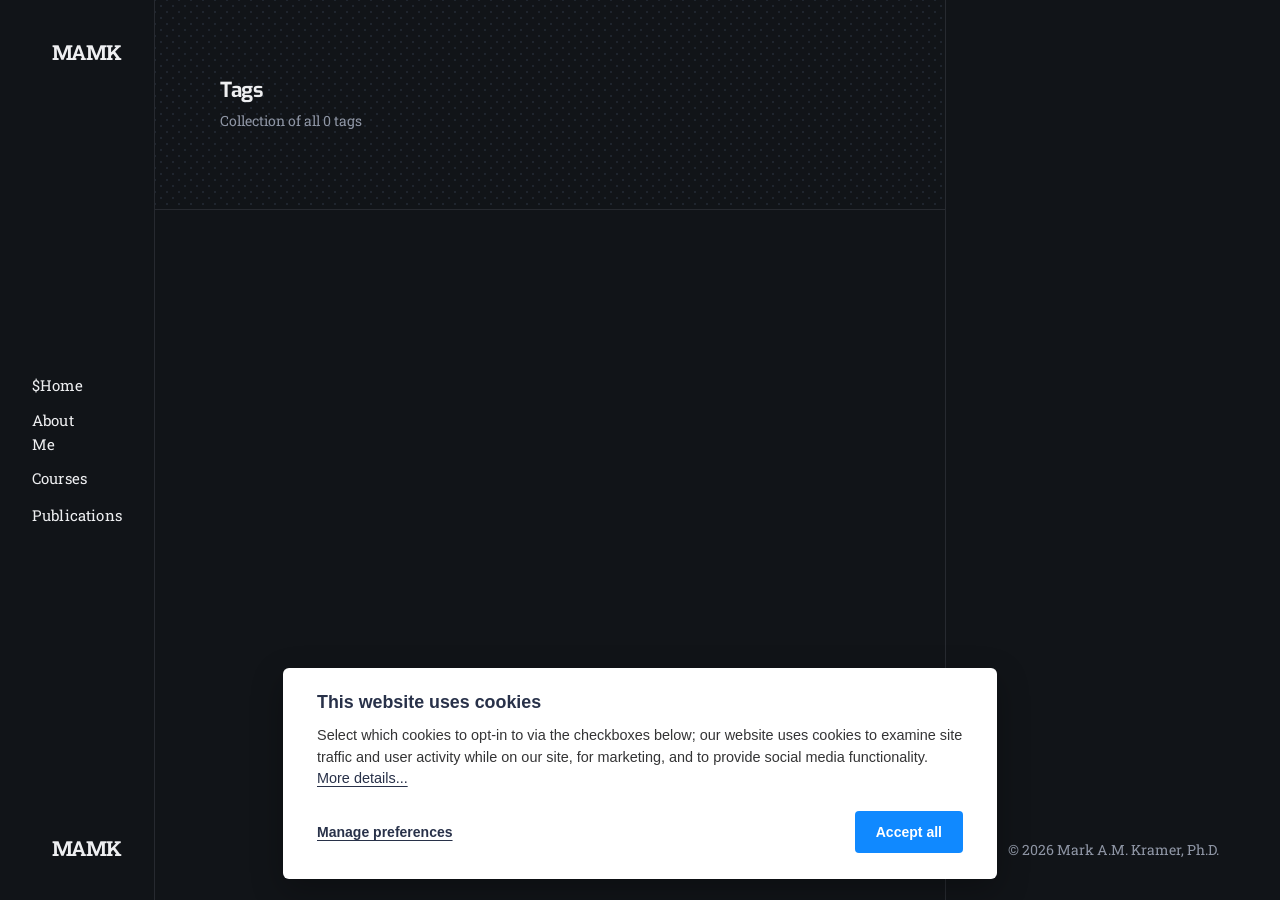
<file: tags/index.html>
<!DOCTYPE html><html lang="en-us"><head><meta charset="utf-8"><meta http-equiv="X-UA-Compatible" content="IE=edge"><meta name="viewport" content="width=device-width,initial-scale=1"><title>All tags - MAMK</title><meta name="robots" content="noindex, follow"><meta name="generator" content="Publii Open-Source CMS for Static Site"><link rel="alternate" type="application/atom+xml" href="https://mamkramer.github.io/academic/feed.xml" title="MAMK - RSS"><link rel="alternate" type="application/json" href="https://mamkramer.github.io/academic/feed.json" title="MAMK - JSON"><meta property="og:title" content="MAMK"><meta property="og:site_name" content="MAMK"><meta property="og:description" content=""><meta property="og:url" content="https://mamkramer.github.io/academic/tags/"><meta property="og:type" content="website"><link rel="preload" href="https://mamkramer.github.io/academic/assets/dynamic/fonts/robotoslab/robotoslab.woff2" as="font" type="font/woff2" crossorigin><link rel="preload" href="https://mamkramer.github.io/academic/assets/dynamic/fonts/exo/exo.woff2" as="font" type="font/woff2" crossorigin><link rel="stylesheet" href="https://mamkramer.github.io/academic/assets/css/style.css?v&#x3D;0da42d0149c4ce0659c17c9d873395d7"><script type="application/ld+json">{"@context":"http://schema.org","@type":"Organization","name":"MAMK","url":"https://mamkramer.github.io/academic/"}</script><noscript><style>img[loading] {
                    opacity: 1;
                }</style></noscript></head><body class="tags-template"><div class="container"><div class="left-bar"><div class="left-bar__inner"><header class="header"><a class="logo" href="https://mamkramer.github.io/academic/">MAMK</a><nav class="navbar"><button class="navbar__toggle" aria-label="Menu" aria-haspopup="true" aria-expanded="false"><span class="navbar__toggle__box"><span class="navbar__toggle__inner">Menu</span></span></button><ul class="navbar__menu"><li><a href="https://mamkramer.github.io/academic/" target="_self" aria-label="$Home"><span>$Home</span></a></li><li><a class="tltp" href="https://mamkramer.github.io/academic/about-me/" target="_self" aria-label="MAMK">About Me <span>MAMK</span></a></li><li><a href="https://mamkramer.github.io/academic/teaching/" target="_self" aria-label="Courses"><span>Courses</span></a></li><li><a href="https://mamkramer.github.io/academic/publications/" target="_self" aria-label="Publications"><span>Publications</span></a></li></ul></nav><a class="logo logo--atbottom" href="https://mamkramer.github.io/academic/">MAMK</a></header></div></div><main class="main page page--tags"><div class="hero"><div class="main__inner"><h1>Tags</h1><p>Collection of all 0 tags</p></div></div><div class="main__inner"><ul class="tags-list"></ul></div></main><div class="right-bar"><div class="right-bar__inner"><div class="sidebar"><div class="box copyright">© 2026 Mark A.M. Kramer, Ph.D.</div></div></div></div></div><script defer="defer" src="https://mamkramer.github.io/academic/assets/js/scripts.min.js?v&#x3D;b2d91bcadbf5db401b76eb5bb3092eb7"></script><script>var images = document.querySelectorAll('img[loading]');
        for (var i = 0; i < images.length; i++) {
            if (images[i].complete) {
                images[i].classList.add('is-loaded');
            } else {
                images[i].addEventListener('load', function () {
                    this.classList.add('is-loaded');
                }, false);
            }
        }</script><div class="pcb" data-behaviour="badge" data-behaviour-link="#cookie-settings" data-revision="1" data-config-ttl="90" data-debug-mode="false"><div role="dialog" aria-modal="true" aria-hidden="true" aria-labelledby="pcb-title" aria-describedby="pcb-txt" class="pcb__banner"><div class="pcb__inner"><div id="pcb-title" role="heading" aria-level="2" class="pcb__title">This website uses cookies</div><div id="pcb-txt" class="pcb__txt">Select which cookies to opt-in to via the checkboxes below; our website uses cookies to examine site traffic and user activity while on our site, for marketing, and to provide social media functionality. <a href="#not-specified">More details...</a></div><div class="pcb__buttons"><button type="button" class="pcb__btn pcb__btn--link pcb__btn--configure" aria-haspopup="dialog">Manage preferences</button> <button type="button" class="pcb__btn pcb__btn--solid pcb__btn--accept">Accept all</button></div></div></div><div class="pcb__popup" role="dialog" aria-modal="true" aria-hidden="true" aria-labelledby="pcb-popup-title"><div class="pcb__popup__wrapper"><div class="pcb__inner pcb__popup__inner"><div class="pcb__popup__heading"><div id="pcb-popup-title" role="heading" aria-level="2" class="pcb__title">Cookie settings</div><button class="pcb__popup__close" aria-label="Close"></button></div><div class="pcb__popup__content"><div class="pcb__txt pcb__popup__txt">We use cookies to enhance your browsing experience, serve personalized ads or content, and analyze our traffic. By clicking "Accept All", you consent to our use of cookies. <a href="#not-specified">More details...</a></div><ul class="pcb__groups"><li class="pcb__group"><details><summary class="pcb__group__title no-desc">Required</summary></details><div class="pcb__popup__switch is-checked"><input type="checkbox" data-group-name="" id="pcb-group-0" checked="checked"> <label for="pcb-group-0">Required</label></div></li></ul></div><div class="pcb__buttons pcb__popup__buttons"><button type="button" class="pcb__btn pcb__btn--solid pcb__btn--accept">Accept all</button> <button type="button" class="pcb__btn pcb__btn--reject">Reject all</button> <button type="button" class="pcb__btn pcb__btn--save">Save settings</button></div></div></div></div><div class="pcb__overlay" aria-hidden="true"></div><button class="pcb__badge" aria-label="Cookie Policy" aria-hidden="true"><svg xmlns="http://www.w3.org/2000/svg" aria-hidden="true" focusable="false" width="40" height="40" viewBox="0 0 23 23" fill="currentColor"><path d="M21.41 12.71c-.08-.01-.15 0-.22 0h-.03c-.03 0-.05 0-.08.01-.07 0-.13.01-.19.04-.52.21-1.44.19-2.02-.22-.44-.31-.65-.83-.62-1.53a.758.758 0 0 0-.27-.61.73.73 0 0 0-.65-.14c-1.98.51-3.49.23-4.26-.78-.82-1.08-.73-2.89.24-4.49.14-.23.14-.52 0-.75a.756.756 0 0 0-.67-.36c-.64.03-1.11-.1-1.31-.35-.19-.26-.13-.71-.01-1.29.04-.18.06-.38.03-.59-.05-.4-.4-.7-.81-.66C5.1 1.54 1 6.04 1 11.48 1 17.28 5.75 22 11.6 22c5.02 0 9.39-3.54 10.39-8.42.08-.4-.18-.78-.58-.87Zm-9.81 7.82c-5.03 0-9.12-4.06-9.12-9.06 0-4.34 3.05-8 7.25-8.86-.08.7.05 1.33.42 1.81.24.32.66.67 1.38.84-.76 1.86-.65 3.78.36 5.11.61.81 2.03 2 4.95 1.51.18.96.71 1.54 1.18 1.87.62.43 1.38.62 2.1.62.05 0 .09 0 .13-.01-1.23 3.64-4.7 6.18-8.64 6.18ZM13 17c0 .55-.45 1-1 1s-1-.45-1-1 .45-1 1-1 1 .45 1 1Zm5.29-12.3a.99.99 0 0 1-.29-.71c0-.55.45-.99 1-.99a1 1 0 0 1 .71.3c.19.19.29.44.29.71 0 .55-.45.99-1 .99a1 1 0 0 1-.71-.3ZM9 13.5c0 .83-.67 1.5-1.5 1.5S6 14.33 6 13.5 6.67 12 7.5 12s1.5.67 1.5 1.5Zm3.25.81a.744.744 0 0 1-.06-1.05c.28-.32.75-.34 1.05-.06.31.28.33.75.05 1.06-.15.16-.35.25-.56.25-.18 0-.36-.06-.5-.19ZM8.68 7.26c.41.37.44 1 .07 1.41-.2.22-.47.33-.75.33a.96.96 0 0 1-.67-.26c-.41-.37-.44-1-.07-1.41.37-.42 1-.45 1.41-.08Zm11.48 1.88c.18-.19.52-.19.7 0 .05.04.09.1.11.16.03.06.04.12.04.19 0 .13-.05.26-.15.35-.09.1-.22.15-.35.15s-.26-.05-.35-.15a.355.355 0 0 1-.11-.16.433.433 0 0 1-.04-.19c0-.13.05-.26.15-.35Zm-4.93-1.86a.75.75 0 1 1 1.059-1.06.75.75 0 0 1-1.059 1.06Z"/></svg></button></div><script>(function(win) {
    if (!document.querySelector('.pcb')) {
        return;
    }

    var cbConfig = {
        behaviour: document.querySelector('.pcb').getAttribute('data-behaviour'),
        behaviourLink: document.querySelector('.pcb').getAttribute('data-behaviour-link'),
        revision: document.querySelector('.pcb').getAttribute('data-revision'),
        configTTL: parseInt(document.querySelector('.pcb').getAttribute('data-config-ttl'), 10),
        debugMode: document.querySelector('.pcb').getAttribute('data-debug-mode') === 'true',
        initialState: null,
        initialLsState: null,
        previouslyAccepted: []
    };

    var cbUI = {
        wrapper: document.querySelector('.pcb'),
        banner: {
            element: null,
            btnAccept: null,
            btnReject: null,
            btnConfigure: null
        },
        popup: {
            element: null,
            btnClose: null,
            btnSave: null,
            btnAccept: null,
            btnReject: null,
            checkboxes: null,
        },
        overlay: null,
        badge: null,
        blockedScripts: document.querySelectorAll('script[type^="gdpr-blocker/"]'),
        triggerLinks: cbConfig.behaviourLink ? document.querySelectorAll('a[href*="' + cbConfig.behaviourLink + '"]') : null
    };

    function initUI () {
        // setup banner elements
        cbUI.banner.element = cbUI.wrapper.querySelector('.pcb__banner');
        cbUI.banner.btnAccept = cbUI.banner.element.querySelector('.pcb__btn--accept');
        cbUI.banner.btnReject = cbUI.banner.element.querySelector('.pcb__btn--reject');
        cbUI.banner.btnConfigure = cbUI.banner.element.querySelector('.pcb__btn--configure');

        // setup popup elements
        if (cbUI.wrapper.querySelector('.pcb__popup')) {
            cbUI.popup.element = cbUI.wrapper.querySelector('.pcb__popup');
            cbUI.popup.btnClose = cbUI.wrapper.querySelector('.pcb__popup__close');
            cbUI.popup.btnSave = cbUI.popup.element.querySelector('.pcb__btn--save');
            cbUI.popup.btnAccept = cbUI.popup.element.querySelector('.pcb__btn--accept');
            cbUI.popup.btnReject = cbUI.popup.element.querySelector('.pcb__btn--reject');
            cbUI.popup.checkboxes = cbUI.popup.element.querySelector('input[type="checkbox"]');
            // setup overlay
            cbUI.overlay = cbUI.wrapper.querySelector('.pcb__overlay');
        }

        cbUI.badge = cbUI.wrapper.querySelector('.pcb__badge');

        if (cbConfig.behaviour.indexOf('link') > -1) {
            for (var i = 0; i < cbUI.triggerLinks.length; i++) {
                cbUI.triggerLinks[i].addEventListener('click', function(e) {
                    e.preventDefault();
                    showBannerOrPopup();
                });
            }
        }
    }

    function initState () {
        var lsKeyName = getConfigName();
        var currentConfig = localStorage.getItem(lsKeyName);
        var configIsFresh = checkIfConfigIsFresh();

        if (!configIsFresh || currentConfig === null) {
            if (cbConfig.debugMode) {
                console.log('🍪 Config not found, or configuration expired');
            }

            if (window.publiiCBGCM) {
                gtag('consent', 'default', {
                    'ad_storage': window.publiiCBGCM.defaultState.ad_storage ? 'granted' : 'denied',
                    'ad_personalization': window.publiiCBGCM.defaultState.ad_personalization ? 'granted' : 'denied',
                    'ad_user_data': window.publiiCBGCM.defaultState.ad_user_data ? 'granted' : 'denied',
                    'analytics_storage': window.publiiCBGCM.defaultState.analytics_storage ? 'granted' : 'denied',
                    'personalization_storage': window.publiiCBGCM.defaultState.personalization_storage ? 'granted' : 'denied',
                    'functionality_storage': window.publiiCBGCM.defaultState.functionality_storage ? 'granted' : 'denied',
                    'security_storage': window.publiiCBGCM.defaultState.security_storage ? 'granted' : 'denied'
                });  
                
                if (cbConfig.debugMode) {
                    console.log('🍪 GCMv2 DEFAULT STATE: ' + JSON.stringify({
                        'ad_storage': window.publiiCBGCM.defaultState.ad_storage ? 'granted' : 'denied',
                        'ad_personalization': window.publiiCBGCM.defaultState.ad_personalization ? 'granted' : 'denied',
                        'ad_user_data': window.publiiCBGCM.defaultState.ad_user_data ? 'granted' : 'denied',
                        'analytics_storage': window.publiiCBGCM.defaultState.analytics_storage ? 'granted' : 'denied',
                        'personalization_storage': window.publiiCBGCM.defaultState.personalization_storage ? 'granted' : 'denied',
                        'functionality_storage': window.publiiCBGCM.defaultState.functionality_storage ? 'granted' : 'denied',
                        'security_storage': window.publiiCBGCM.defaultState.security_storage ? 'granted' : 'denied'
                    }));
                }
            }

            showBanner();
        } else if (typeof currentConfig === 'string') {
            if (cbConfig.debugMode) {
                console.log('🍪 Config founded');
            }

            cbConfig.initialLsState = currentConfig.split(',');

            if (window.publiiCBGCM) {
                gtag('consent', 'default', {
                    'ad_storage': getDefaultConsentState(currentConfig, 'ad_storage'),
                    'ad_personalization': getDefaultConsentState(currentConfig, 'ad_personalization'),
                    'ad_user_data': getDefaultConsentState(currentConfig, 'ad_user_data'),
                    'analytics_storage': getDefaultConsentState(currentConfig, 'analytics_storage'),
                    'personalization_storage': getDefaultConsentState(currentConfig, 'personalization_storage'),
                    'functionality_storage': getDefaultConsentState(currentConfig, 'functionality_storage'),
                    'security_storage': getDefaultConsentState(currentConfig, 'security_storage')
                });
                
                if (cbConfig.debugMode) {
                    console.log('🍪 GCMv2 DEFAULT STATE: ' + JSON.stringify({
                        'ad_storage': getDefaultConsentState(currentConfig, 'ad_storage'),
                        'ad_personalization': getDefaultConsentState(currentConfig, 'ad_personalization'),
                        'ad_user_data': getDefaultConsentState(currentConfig, 'ad_user_data'),
                        'analytics_storage': getDefaultConsentState(currentConfig, 'analytics_storage'),
                        'personalization_storage': getDefaultConsentState(currentConfig, 'personalization_storage'),
                        'functionality_storage': getDefaultConsentState(currentConfig, 'functionality_storage'),
                        'security_storage': getDefaultConsentState(currentConfig, 'security_storage')
                    }));
                }
            }

            showBadge();

            if (cbUI.popup.element) {
                var allowedGroups = currentConfig.split(',');
                var checkedCheckboxes = cbUI.popup.element.querySelectorAll('input[type="checkbox"]:checked');

                for (var j = 0; j < checkedCheckboxes.length; j++) {
                    var name = checkedCheckboxes[j].getAttribute('data-group-name');

                    if (name && name !== '-' && allowedGroups.indexOf(name) === -1) {
                        checkedCheckboxes[j].checked = false;
                    }
                }

                for (var i = 0; i < allowedGroups.length; i++) {
                    var checkbox = cbUI.popup.element.querySelector('input[type="checkbox"][data-group-name="' + allowedGroups[i] + '"]');

                    if (checkbox) {
                        checkbox.checked = true;
                    }

                    allowCookieGroup(allowedGroups[i]);
                }
            }
        }

        setTimeout(function () {
            cbConfig.initialState = getInitialStateOfConsents();
        }, 0);
    }

    function checkIfConfigIsFresh () {
        var lastConfigSave = localStorage.getItem('publii-gdpr-cookies-config-save-date');

        if (lastConfigSave === null) {
            return false;
        }

        lastConfigSave = parseInt(lastConfigSave, 10);

        if (lastConfigSave === 0) {
            return true;
        }

        if (+new Date() - lastConfigSave < cbConfig.configTTL * 24 * 60 * 60 * 1000) {
            return true;
        }

        return false;
    }

    function getDefaultConsentState (currentConfig, consentGroup) {
        let configGroups = currentConfig.split(',');

        for (let i = 0; i < configGroups.length; i++) {
            let groupName = configGroups[i];
            let group = window.publiiCBGCM.groups.find(group => group.cookieGroup === groupName);

            if (group && group[consentGroup]) {
                return 'granted';
            }
        }  
        
        if (window.publiiCBGCM.defaultState[consentGroup]) {
            return 'granted'; 
        }
        
        return 'denied';
    }

    function initBannerEvents () {
        cbUI.banner.btnAccept.addEventListener('click', function (e) {
            e.preventDefault();
            acceptAllCookies('banner');
            showBadge();
        }, false);

        if (cbUI.banner.btnReject) {
            cbUI.banner.btnReject.addEventListener('click', function (e) {
                e.preventDefault();
                rejectAllCookies();
                showBadge();
            }, false);
        }

        if (cbUI.banner.btnConfigure) {
            cbUI.banner.btnConfigure.addEventListener('click', function (e) {
                e.preventDefault();
                hideBanner();
                showAdvancedPopup();
                showBadge();
            }, false);
        }
    }

    function initPopupEvents () {
        if (!cbUI.popup.element) {
            return;
        }

        cbUI.overlay.addEventListener('click', function (e) {
            hideAdvancedPopup();
        }, false);

        cbUI.popup.element.addEventListener('click', function (e) {
            e.stopPropagation();
        }, false);

        cbUI.popup.btnAccept.addEventListener('click', function (e) {
            e.preventDefault();
            acceptAllCookies('popup');
        }, false);

        cbUI.popup.btnReject.addEventListener('click', function (e) {
            e.preventDefault();
            rejectAllCookies();
        }, false);

        cbUI.popup.btnSave.addEventListener('click', function (e) {
            e.preventDefault();
            saveConfiguration();
        }, false);

        cbUI.popup.btnClose.addEventListener('click', function (e) {
            e.preventDefault();
            hideAdvancedPopup();
        }, false);
    }

    function initBadgeEvents () {
        if (!cbUI.badge) {
            return;
        }

        cbUI.badge.addEventListener('click', function (e) {
            showBannerOrPopup();
        }, false);
    }

    initUI();
    initState();
    initBannerEvents();
    initPopupEvents();
    initBadgeEvents();

    /**
     * API
     */
    function addScript (src, inline) {
        var newScript = document.createElement('script');

        if (src) {
            newScript.setAttribute('src', src);
        }

        if (inline) {
            newScript.text = inline;
        }

        document.body.appendChild(newScript);
    }

    function allowCookieGroup (allowedGroup) {
        var scripts = document.querySelectorAll('script[type="gdpr-blocker/' + allowedGroup + '"]');
        cbConfig.previouslyAccepted.push(allowedGroup);
    
        for (var j = 0; j < scripts.length; j++) {
            addScript(scripts[j].src, scripts[j].text);
        }

        var groupEvent = new Event('publii-cookie-banner-unblock-' + allowedGroup);
        document.body.dispatchEvent(groupEvent);
        unlockEmbeds(allowedGroup);

        if (cbConfig.debugMode) {
            console.log('🍪 Allowed group: ' + allowedGroup);
        }

        if (window.publiiCBGCM && (!cbConfig.initialLsState || cbConfig.initialLsState.indexOf(allowedGroup) === -1)) {
            let consentResult = {};
            let group = window.publiiCBGCM.groups.find(group => group.cookieGroup === allowedGroup);

            if (group) {
                let foundSomeConsents = false;

                Object.keys(group).forEach(key => {
                    if (key !== 'cookieGroup' && group[key] === true) {
                        consentResult[key] = 'granted';
                        foundSomeConsents = true;
                    }
                });

                if (foundSomeConsents) {
                    gtag('consent', 'update', consentResult);   

                    if (cbConfig.debugMode) {
                        console.log('🍪 GCMv2 UPDATE: ' + JSON.stringify(consentResult));
                    }
                }
            }
        }
    }

    function showBannerOrPopup () {
        if (cbUI.popup.element) {
            showAdvancedPopup();
        } else {
            showBanner();
        }
    }

    function showAdvancedPopup () {
        cbUI.popup.element.classList.add('is-visible');
        cbUI.overlay.classList.add('is-visible');
        cbUI.popup.element.setAttribute('aria-hidden', 'false');
        cbUI.overlay.setAttribute('aria-hidden', 'false');
    }

    function hideAdvancedPopup () {
        cbUI.popup.element.classList.remove('is-visible');
        cbUI.overlay.classList.remove('is-visible');
        cbUI.popup.element.setAttribute('aria-hidden', 'true');
        cbUI.overlay.setAttribute('aria-hidden', 'true');
    }

    function showBanner () {
        cbUI.banner.element.classList.add('is-visible');
        cbUI.banner.element.setAttribute('aria-hidden', 'false');
    }

    function hideBanner () {
        cbUI.banner.element.classList.remove('is-visible');
        cbUI.banner.element.setAttribute('aria-hidden', 'true');
    }

    function showBadge () {
        if (!cbUI.badge) {
            return;
        }

        cbUI.badge.classList.add('is-visible');
        cbUI.badge.setAttribute('aria-hidden', 'false');
    }

    function getConfigName () {
        var lsKeyName = 'publii-gdpr-allowed-cookies';

        if (cbConfig.revision) {
            lsKeyName = lsKeyName + '-v' + parseInt(cbConfig.revision, 10);
        }

        return lsKeyName;
    }

    function storeConfiguration (allowedGroups) {
        var lsKeyName = getConfigName();
        var dataToStore = allowedGroups.join(',');
        localStorage.setItem(lsKeyName, dataToStore);

        if (cbConfig.configTTL === 0) {
            localStorage.setItem('publii-gdpr-cookies-config-save-date', 0);

            if (cbConfig.debugMode) {
                console.log('🍪 Store never expiring configuration');
            }
        } else {
            localStorage.setItem('publii-gdpr-cookies-config-save-date', +new Date());
        }
    }

    function getInitialStateOfConsents () {
        if (!cbUI.popup.element) {
            return [];
        }

        var checkedGroups = cbUI.popup.element.querySelectorAll('input[type="checkbox"]:checked');
        var groups = [];

        for (var i = 0; i < checkedGroups.length; i++) {
            var allowedGroup = checkedGroups[i].getAttribute('data-group-name');

            if (allowedGroup !== '') {
                groups.push(allowedGroup);
            }
        }

        if (cbConfig.debugMode) {
            console.log('🍪 Initial state: ' + groups.join(', '));
        }

        return groups;
    }

    function getCurrentStateOfConsents () {
        if (!cbUI.popup.element) {
            return [];
        }

        var checkedGroups = cbUI.popup.element.querySelectorAll('input[type="checkbox"]:checked');
        var groups = [];

        for (var i = 0; i < checkedGroups.length; i++) {
            var allowedGroup = checkedGroups[i].getAttribute('data-group-name');

            if (allowedGroup !== '') {
                groups.push(allowedGroup);
            }
        }

        if (cbConfig.debugMode) {
            console.log('🍪 State to save: ' + groups.join(', '));
        }

        return groups;
    }

    function getAllGroups () {
        if (!cbUI.popup.element) {
            return [];
        }

        var checkedGroups = cbUI.popup.element.querySelectorAll('input[type="checkbox"]');
        var groups = [];

        for (var i = 0; i < checkedGroups.length; i++) {
            var allowedGroup = checkedGroups[i].getAttribute('data-group-name');

            if (allowedGroup !== '') {
                groups.push(allowedGroup);
            }
        }

        return groups;
    }

    function acceptAllCookies (source) {
        var groupsToAccept = getAllGroups();
        storeConfiguration(groupsToAccept);

        for (var i = 0; i < groupsToAccept.length; i++) {
            var group = groupsToAccept[i];

            if (cbConfig.initialState.indexOf(group) > -1 || cbConfig.previouslyAccepted.indexOf(group) > -1) {
                if (cbConfig.debugMode) {
                    console.log('🍪 Skip previously activated group: ' + group);
                }

                continue;
            }

            allowCookieGroup(group);
        }

        if (cbUI.popup.element) {
            var checkboxesToCheck = cbUI.popup.element.querySelectorAll('input[type="checkbox"]');

            for (var j = 0; j < checkboxesToCheck.length; j++) {
                checkboxesToCheck[j].checked = true;
            }
        }

        if (cbConfig.debugMode) {
            console.log('🍪 Accept all cookies: ', groupsToAccept.join(', '));
        }

        if (source === 'popup') {
            hideAdvancedPopup();
        } else if (source === 'banner') {
            hideBanner();
        }
    }

    function rejectAllCookies () {
        if (cbConfig.debugMode) {
            console.log('🍪 Reject all cookies');
        }

        storeConfiguration([]);
        setTimeout(function () {
            window.location.reload();
        }, 100);
    }

    function saveConfiguration () {
        var groupsToAccept = getCurrentStateOfConsents();
        storeConfiguration(groupsToAccept);

        if (cbConfig.debugMode) {
            console.log('🍪 Save new config: ', groupsToAccept.join(', '));
        }

        if (reloadIsNeeded(groupsToAccept)) {
            setTimeout(function () {
                window.location.reload();
            }, 100);
            return;
        }

        for (var i = 0; i < groupsToAccept.length; i++) {
            var group = groupsToAccept[i];

            if (cbConfig.initialState.indexOf(group) > -1 || cbConfig.previouslyAccepted.indexOf(group) > -1) {
                if (cbConfig.debugMode) {
                    console.log('🍪 Skip previously activated group: ' + group);
                }

                continue;
            }

            allowCookieGroup(group);
        }

        hideAdvancedPopup();
    }

    function reloadIsNeeded (groupsToAccept) {
        // check if user rejected consent for initial groups
        var initialGroups = cbConfig.initialState;
        var previouslyAcceptedGroups = cbConfig.previouslyAccepted;
        var groupsToCheck = initialGroups.concat(previouslyAcceptedGroups);

        for (var i = 0; i < groupsToCheck.length; i++) {
            var groupToCheck = groupsToCheck[i];

            if (groupToCheck !== '' && groupsToAccept.indexOf(groupToCheck) === -1) {
                if (cbConfig.debugMode) {
                    console.log('🍪 Reload is needed due lack of: ', groupToCheck);
                }

                return true;
            }
        }

        return false;
    }

    function unlockEmbeds (cookieGroup) {
        var iframesToUnlock = document.querySelectorAll('.pec-wrapper[data-consent-group-id="' + cookieGroup + '"]');

        for (var i = 0; i < iframesToUnlock.length; i++) {
            var iframeWrapper = iframesToUnlock[i];
            iframeWrapper.querySelector('.pec-overlay').classList.remove('is-active');
            iframeWrapper.querySelector('.pec-overlay').setAttribute('aria-hidden', 'true');
            var iframe = iframeWrapper.querySelector('iframe');
            iframe.setAttribute('src', iframe.getAttribute('data-consent-src'));
        }
    }

    win.publiiEmbedConsentGiven = function (cookieGroup) {
        // it will unlock embeds
        allowCookieGroup(cookieGroup);

        var checkbox = cbUI.popup.element.querySelector('input[type="checkbox"][data-group-name="' + cookieGroup + '"]');

        if (checkbox) {
            checkbox.checked = true;
        }

        var groupsToAccept = getCurrentStateOfConsents();
        storeConfiguration(groupsToAccept);

        if (cbConfig.debugMode) {
            console.log('🍪 Save new config: ', groupsToAccept.join(', '));
        }
    }
})(window);</script></body></html>
</file>
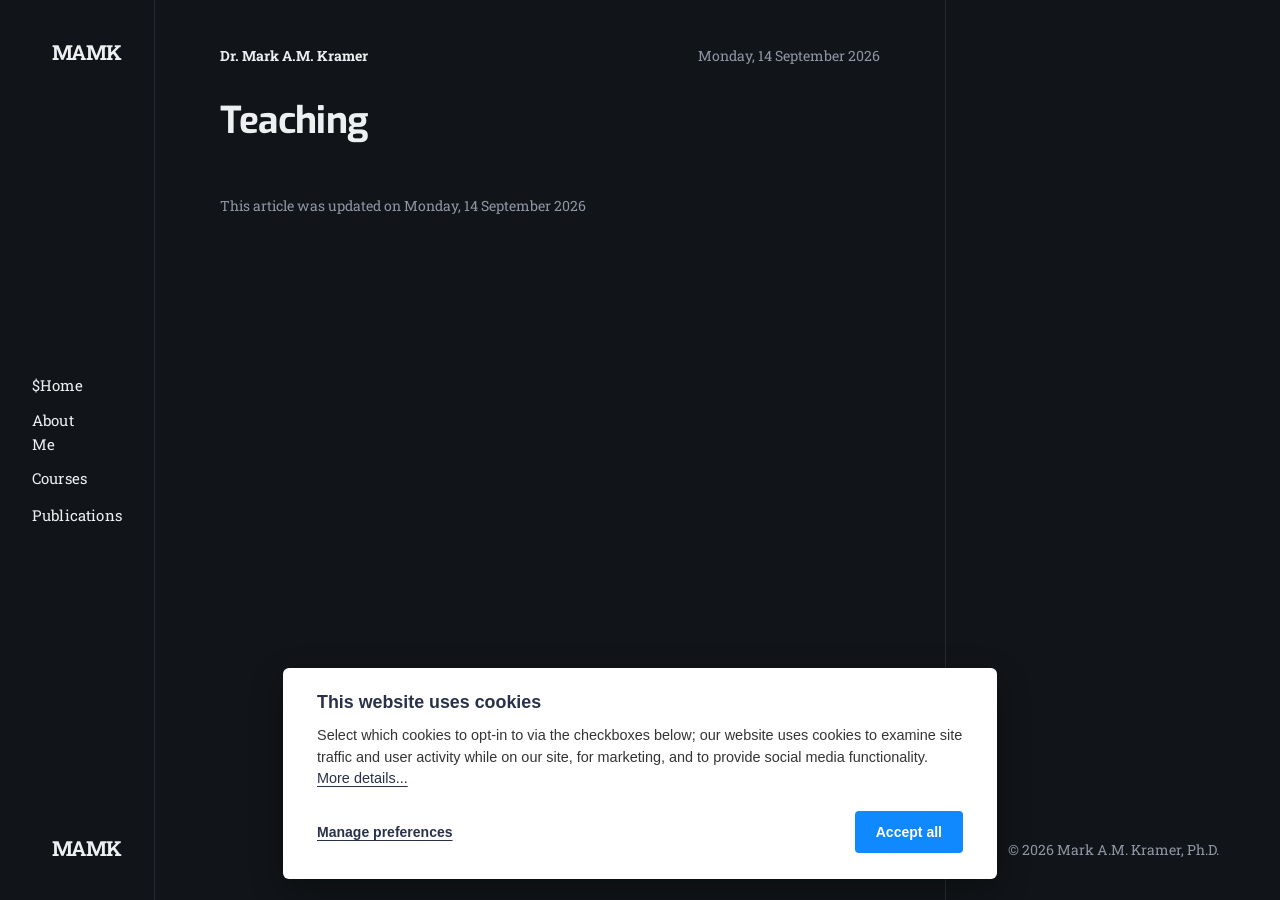
<file: teaching/index.html>
<!DOCTYPE html><html lang="en-us"><head><meta charset="utf-8"><meta http-equiv="X-UA-Compatible" content="IE=edge"><meta name="viewport" content="width=device-width,initial-scale=1"><title>Teaching - MAMK</title><meta name="generator" content="Publii Open-Source CMS for Static Site"><link rel="canonical" href="https://mamkramer.github.io/academic/teaching/"><link rel="alternate" type="application/atom+xml" href="https://mamkramer.github.io/academic/feed.xml" title="MAMK - RSS"><link rel="alternate" type="application/json" href="https://mamkramer.github.io/academic/feed.json" title="MAMK - JSON"><meta property="og:title" content="Teaching"><meta property="og:site_name" content="MAMK"><meta property="og:description" content=""><meta property="og:url" content="https://mamkramer.github.io/academic/teaching/"><meta property="og:type" content="article"><link rel="preload" href="https://mamkramer.github.io/academic/assets/dynamic/fonts/robotoslab/robotoslab.woff2" as="font" type="font/woff2" crossorigin><link rel="preload" href="https://mamkramer.github.io/academic/assets/dynamic/fonts/exo/exo.woff2" as="font" type="font/woff2" crossorigin><link rel="stylesheet" href="https://mamkramer.github.io/academic/assets/css/style.css?v&#x3D;0da42d0149c4ce0659c17c9d873395d7"><script type="application/ld+json">{"@context":"http://schema.org","@type":"Article","mainEntityOfPage":{"@type":"WebPage","@id":"https://mamkramer.github.io/academic/teaching/"},"headline":"Teaching","datePublished":"2026-09-14T14:53+02:00","dateModified":"2026-09-14T14:53+02:00","description":"","author":{"@type":"Person","name":"Dr. Mark A.M. Kramer","url":"https://mamkramer.github.io/academic/authors/dr-mark-am-kramer/"},"publisher":{"@type":"Organization","name":"Dr. Mark A.M. Kramer"}}</script><noscript><style>img[loading] {
                    opacity: 1;
                }</style></noscript></head><body class="page-template"><div class="container"><div class="left-bar"><div class="left-bar__inner"><header class="header"><a class="logo" href="https://mamkramer.github.io/academic/">MAMK</a><nav class="navbar"><button class="navbar__toggle" aria-label="Menu" aria-haspopup="true" aria-expanded="false"><span class="navbar__toggle__box"><span class="navbar__toggle__inner">Menu</span></span></button><ul class="navbar__menu"><li><a href="https://mamkramer.github.io/academic/" target="_self" aria-label="$Home"><span>$Home</span></a></li><li><a class="tltp" href="https://mamkramer.github.io/academic/about-me/" target="_self" aria-label="MAMK">About Me <span>MAMK</span></a></li><li class="active"><a href="https://mamkramer.github.io/academic/teaching/" target="_self" aria-label="Courses"><span>Courses</span></a></li><li><a href="https://mamkramer.github.io/academic/publications/" target="_self" aria-label="Publications"><span>Publications</span></a></li></ul></nav><a class="logo logo--atbottom" href="https://mamkramer.github.io/academic/">MAMK</a></header></div></div><main class="main page"><article class="content"><div class="main__inner"><div class="content__meta"><div class="content__author"><div><a href="https://mamkramer.github.io/academic/authors/dr-mark-am-kramer/" class="content__author__name">Dr. Mark A.M. Kramer</a></div></div><div class="content__date"><time datetime="2026-09-14T14:53">Monday, 14 September 2026</time></div></div><header class="content__header"><h1 class="content__title">Teaching</h1></header><div class="content__entry"></div><footer class="content__footer"><div class="content__last-updated">This article was updated on <time datetime="2026-09-14T14:53">Monday, 14 September 2026</time></div><div class="content__share"></div></footer></div></article></main><div class="right-bar"><div class="right-bar__inner"><div class="sidebar"><div class="box copyright">© 2026 Mark A.M. Kramer, Ph.D.</div></div></div></div></div><script defer="defer" src="https://mamkramer.github.io/academic/assets/js/scripts.min.js?v&#x3D;b2d91bcadbf5db401b76eb5bb3092eb7"></script><script>var images = document.querySelectorAll('img[loading]');
        for (var i = 0; i < images.length; i++) {
            if (images[i].complete) {
                images[i].classList.add('is-loaded');
            } else {
                images[i].addEventListener('load', function () {
                    this.classList.add('is-loaded');
                }, false);
            }
        }</script><div class="pcb" data-behaviour="badge" data-behaviour-link="#cookie-settings" data-revision="1" data-config-ttl="90" data-debug-mode="false"><div role="dialog" aria-modal="true" aria-hidden="true" aria-labelledby="pcb-title" aria-describedby="pcb-txt" class="pcb__banner"><div class="pcb__inner"><div id="pcb-title" role="heading" aria-level="2" class="pcb__title">This website uses cookies</div><div id="pcb-txt" class="pcb__txt">Select which cookies to opt-in to via the checkboxes below; our website uses cookies to examine site traffic and user activity while on our site, for marketing, and to provide social media functionality. <a href="#not-specified">More details...</a></div><div class="pcb__buttons"><button type="button" class="pcb__btn pcb__btn--link pcb__btn--configure" aria-haspopup="dialog">Manage preferences</button> <button type="button" class="pcb__btn pcb__btn--solid pcb__btn--accept">Accept all</button></div></div></div><div class="pcb__popup" role="dialog" aria-modal="true" aria-hidden="true" aria-labelledby="pcb-popup-title"><div class="pcb__popup__wrapper"><div class="pcb__inner pcb__popup__inner"><div class="pcb__popup__heading"><div id="pcb-popup-title" role="heading" aria-level="2" class="pcb__title">Cookie settings</div><button class="pcb__popup__close" aria-label="Close"></button></div><div class="pcb__popup__content"><div class="pcb__txt pcb__popup__txt">We use cookies to enhance your browsing experience, serve personalized ads or content, and analyze our traffic. By clicking "Accept All", you consent to our use of cookies. <a href="#not-specified">More details...</a></div><ul class="pcb__groups"><li class="pcb__group"><details><summary class="pcb__group__title no-desc">Required</summary></details><div class="pcb__popup__switch is-checked"><input type="checkbox" data-group-name="" id="pcb-group-0" checked="checked"> <label for="pcb-group-0">Required</label></div></li></ul></div><div class="pcb__buttons pcb__popup__buttons"><button type="button" class="pcb__btn pcb__btn--solid pcb__btn--accept">Accept all</button> <button type="button" class="pcb__btn pcb__btn--reject">Reject all</button> <button type="button" class="pcb__btn pcb__btn--save">Save settings</button></div></div></div></div><div class="pcb__overlay" aria-hidden="true"></div><button class="pcb__badge" aria-label="Cookie Policy" aria-hidden="true"><svg xmlns="http://www.w3.org/2000/svg" aria-hidden="true" focusable="false" width="40" height="40" viewBox="0 0 23 23" fill="currentColor"><path d="M21.41 12.71c-.08-.01-.15 0-.22 0h-.03c-.03 0-.05 0-.08.01-.07 0-.13.01-.19.04-.52.21-1.44.19-2.02-.22-.44-.31-.65-.83-.62-1.53a.758.758 0 0 0-.27-.61.73.73 0 0 0-.65-.14c-1.98.51-3.49.23-4.26-.78-.82-1.08-.73-2.89.24-4.49.14-.23.14-.52 0-.75a.756.756 0 0 0-.67-.36c-.64.03-1.11-.1-1.31-.35-.19-.26-.13-.71-.01-1.29.04-.18.06-.38.03-.59-.05-.4-.4-.7-.81-.66C5.1 1.54 1 6.04 1 11.48 1 17.28 5.75 22 11.6 22c5.02 0 9.39-3.54 10.39-8.42.08-.4-.18-.78-.58-.87Zm-9.81 7.82c-5.03 0-9.12-4.06-9.12-9.06 0-4.34 3.05-8 7.25-8.86-.08.7.05 1.33.42 1.81.24.32.66.67 1.38.84-.76 1.86-.65 3.78.36 5.11.61.81 2.03 2 4.95 1.51.18.96.71 1.54 1.18 1.87.62.43 1.38.62 2.1.62.05 0 .09 0 .13-.01-1.23 3.64-4.7 6.18-8.64 6.18ZM13 17c0 .55-.45 1-1 1s-1-.45-1-1 .45-1 1-1 1 .45 1 1Zm5.29-12.3a.99.99 0 0 1-.29-.71c0-.55.45-.99 1-.99a1 1 0 0 1 .71.3c.19.19.29.44.29.71 0 .55-.45.99-1 .99a1 1 0 0 1-.71-.3ZM9 13.5c0 .83-.67 1.5-1.5 1.5S6 14.33 6 13.5 6.67 12 7.5 12s1.5.67 1.5 1.5Zm3.25.81a.744.744 0 0 1-.06-1.05c.28-.32.75-.34 1.05-.06.31.28.33.75.05 1.06-.15.16-.35.25-.56.25-.18 0-.36-.06-.5-.19ZM8.68 7.26c.41.37.44 1 .07 1.41-.2.22-.47.33-.75.33a.96.96 0 0 1-.67-.26c-.41-.37-.44-1-.07-1.41.37-.42 1-.45 1.41-.08Zm11.48 1.88c.18-.19.52-.19.7 0 .05.04.09.1.11.16.03.06.04.12.04.19 0 .13-.05.26-.15.35-.09.1-.22.15-.35.15s-.26-.05-.35-.15a.355.355 0 0 1-.11-.16.433.433 0 0 1-.04-.19c0-.13.05-.26.15-.35Zm-4.93-1.86a.75.75 0 1 1 1.059-1.06.75.75 0 0 1-1.059 1.06Z"/></svg></button></div><script>(function(win) {
    if (!document.querySelector('.pcb')) {
        return;
    }

    var cbConfig = {
        behaviour: document.querySelector('.pcb').getAttribute('data-behaviour'),
        behaviourLink: document.querySelector('.pcb').getAttribute('data-behaviour-link'),
        revision: document.querySelector('.pcb').getAttribute('data-revision'),
        configTTL: parseInt(document.querySelector('.pcb').getAttribute('data-config-ttl'), 10),
        debugMode: document.querySelector('.pcb').getAttribute('data-debug-mode') === 'true',
        initialState: null,
        initialLsState: null,
        previouslyAccepted: []
    };

    var cbUI = {
        wrapper: document.querySelector('.pcb'),
        banner: {
            element: null,
            btnAccept: null,
            btnReject: null,
            btnConfigure: null
        },
        popup: {
            element: null,
            btnClose: null,
            btnSave: null,
            btnAccept: null,
            btnReject: null,
            checkboxes: null,
        },
        overlay: null,
        badge: null,
        blockedScripts: document.querySelectorAll('script[type^="gdpr-blocker/"]'),
        triggerLinks: cbConfig.behaviourLink ? document.querySelectorAll('a[href*="' + cbConfig.behaviourLink + '"]') : null
    };

    function initUI () {
        // setup banner elements
        cbUI.banner.element = cbUI.wrapper.querySelector('.pcb__banner');
        cbUI.banner.btnAccept = cbUI.banner.element.querySelector('.pcb__btn--accept');
        cbUI.banner.btnReject = cbUI.banner.element.querySelector('.pcb__btn--reject');
        cbUI.banner.btnConfigure = cbUI.banner.element.querySelector('.pcb__btn--configure');

        // setup popup elements
        if (cbUI.wrapper.querySelector('.pcb__popup')) {
            cbUI.popup.element = cbUI.wrapper.querySelector('.pcb__popup');
            cbUI.popup.btnClose = cbUI.wrapper.querySelector('.pcb__popup__close');
            cbUI.popup.btnSave = cbUI.popup.element.querySelector('.pcb__btn--save');
            cbUI.popup.btnAccept = cbUI.popup.element.querySelector('.pcb__btn--accept');
            cbUI.popup.btnReject = cbUI.popup.element.querySelector('.pcb__btn--reject');
            cbUI.popup.checkboxes = cbUI.popup.element.querySelector('input[type="checkbox"]');
            // setup overlay
            cbUI.overlay = cbUI.wrapper.querySelector('.pcb__overlay');
        }

        cbUI.badge = cbUI.wrapper.querySelector('.pcb__badge');

        if (cbConfig.behaviour.indexOf('link') > -1) {
            for (var i = 0; i < cbUI.triggerLinks.length; i++) {
                cbUI.triggerLinks[i].addEventListener('click', function(e) {
                    e.preventDefault();
                    showBannerOrPopup();
                });
            }
        }
    }

    function initState () {
        var lsKeyName = getConfigName();
        var currentConfig = localStorage.getItem(lsKeyName);
        var configIsFresh = checkIfConfigIsFresh();

        if (!configIsFresh || currentConfig === null) {
            if (cbConfig.debugMode) {
                console.log('🍪 Config not found, or configuration expired');
            }

            if (window.publiiCBGCM) {
                gtag('consent', 'default', {
                    'ad_storage': window.publiiCBGCM.defaultState.ad_storage ? 'granted' : 'denied',
                    'ad_personalization': window.publiiCBGCM.defaultState.ad_personalization ? 'granted' : 'denied',
                    'ad_user_data': window.publiiCBGCM.defaultState.ad_user_data ? 'granted' : 'denied',
                    'analytics_storage': window.publiiCBGCM.defaultState.analytics_storage ? 'granted' : 'denied',
                    'personalization_storage': window.publiiCBGCM.defaultState.personalization_storage ? 'granted' : 'denied',
                    'functionality_storage': window.publiiCBGCM.defaultState.functionality_storage ? 'granted' : 'denied',
                    'security_storage': window.publiiCBGCM.defaultState.security_storage ? 'granted' : 'denied'
                });  
                
                if (cbConfig.debugMode) {
                    console.log('🍪 GCMv2 DEFAULT STATE: ' + JSON.stringify({
                        'ad_storage': window.publiiCBGCM.defaultState.ad_storage ? 'granted' : 'denied',
                        'ad_personalization': window.publiiCBGCM.defaultState.ad_personalization ? 'granted' : 'denied',
                        'ad_user_data': window.publiiCBGCM.defaultState.ad_user_data ? 'granted' : 'denied',
                        'analytics_storage': window.publiiCBGCM.defaultState.analytics_storage ? 'granted' : 'denied',
                        'personalization_storage': window.publiiCBGCM.defaultState.personalization_storage ? 'granted' : 'denied',
                        'functionality_storage': window.publiiCBGCM.defaultState.functionality_storage ? 'granted' : 'denied',
                        'security_storage': window.publiiCBGCM.defaultState.security_storage ? 'granted' : 'denied'
                    }));
                }
            }

            showBanner();
        } else if (typeof currentConfig === 'string') {
            if (cbConfig.debugMode) {
                console.log('🍪 Config founded');
            }

            cbConfig.initialLsState = currentConfig.split(',');

            if (window.publiiCBGCM) {
                gtag('consent', 'default', {
                    'ad_storage': getDefaultConsentState(currentConfig, 'ad_storage'),
                    'ad_personalization': getDefaultConsentState(currentConfig, 'ad_personalization'),
                    'ad_user_data': getDefaultConsentState(currentConfig, 'ad_user_data'),
                    'analytics_storage': getDefaultConsentState(currentConfig, 'analytics_storage'),
                    'personalization_storage': getDefaultConsentState(currentConfig, 'personalization_storage'),
                    'functionality_storage': getDefaultConsentState(currentConfig, 'functionality_storage'),
                    'security_storage': getDefaultConsentState(currentConfig, 'security_storage')
                });
                
                if (cbConfig.debugMode) {
                    console.log('🍪 GCMv2 DEFAULT STATE: ' + JSON.stringify({
                        'ad_storage': getDefaultConsentState(currentConfig, 'ad_storage'),
                        'ad_personalization': getDefaultConsentState(currentConfig, 'ad_personalization'),
                        'ad_user_data': getDefaultConsentState(currentConfig, 'ad_user_data'),
                        'analytics_storage': getDefaultConsentState(currentConfig, 'analytics_storage'),
                        'personalization_storage': getDefaultConsentState(currentConfig, 'personalization_storage'),
                        'functionality_storage': getDefaultConsentState(currentConfig, 'functionality_storage'),
                        'security_storage': getDefaultConsentState(currentConfig, 'security_storage')
                    }));
                }
            }

            showBadge();

            if (cbUI.popup.element) {
                var allowedGroups = currentConfig.split(',');
                var checkedCheckboxes = cbUI.popup.element.querySelectorAll('input[type="checkbox"]:checked');

                for (var j = 0; j < checkedCheckboxes.length; j++) {
                    var name = checkedCheckboxes[j].getAttribute('data-group-name');

                    if (name && name !== '-' && allowedGroups.indexOf(name) === -1) {
                        checkedCheckboxes[j].checked = false;
                    }
                }

                for (var i = 0; i < allowedGroups.length; i++) {
                    var checkbox = cbUI.popup.element.querySelector('input[type="checkbox"][data-group-name="' + allowedGroups[i] + '"]');

                    if (checkbox) {
                        checkbox.checked = true;
                    }

                    allowCookieGroup(allowedGroups[i]);
                }
            }
        }

        setTimeout(function () {
            cbConfig.initialState = getInitialStateOfConsents();
        }, 0);
    }

    function checkIfConfigIsFresh () {
        var lastConfigSave = localStorage.getItem('publii-gdpr-cookies-config-save-date');

        if (lastConfigSave === null) {
            return false;
        }

        lastConfigSave = parseInt(lastConfigSave, 10);

        if (lastConfigSave === 0) {
            return true;
        }

        if (+new Date() - lastConfigSave < cbConfig.configTTL * 24 * 60 * 60 * 1000) {
            return true;
        }

        return false;
    }

    function getDefaultConsentState (currentConfig, consentGroup) {
        let configGroups = currentConfig.split(',');

        for (let i = 0; i < configGroups.length; i++) {
            let groupName = configGroups[i];
            let group = window.publiiCBGCM.groups.find(group => group.cookieGroup === groupName);

            if (group && group[consentGroup]) {
                return 'granted';
            }
        }  
        
        if (window.publiiCBGCM.defaultState[consentGroup]) {
            return 'granted'; 
        }
        
        return 'denied';
    }

    function initBannerEvents () {
        cbUI.banner.btnAccept.addEventListener('click', function (e) {
            e.preventDefault();
            acceptAllCookies('banner');
            showBadge();
        }, false);

        if (cbUI.banner.btnReject) {
            cbUI.banner.btnReject.addEventListener('click', function (e) {
                e.preventDefault();
                rejectAllCookies();
                showBadge();
            }, false);
        }

        if (cbUI.banner.btnConfigure) {
            cbUI.banner.btnConfigure.addEventListener('click', function (e) {
                e.preventDefault();
                hideBanner();
                showAdvancedPopup();
                showBadge();
            }, false);
        }
    }

    function initPopupEvents () {
        if (!cbUI.popup.element) {
            return;
        }

        cbUI.overlay.addEventListener('click', function (e) {
            hideAdvancedPopup();
        }, false);

        cbUI.popup.element.addEventListener('click', function (e) {
            e.stopPropagation();
        }, false);

        cbUI.popup.btnAccept.addEventListener('click', function (e) {
            e.preventDefault();
            acceptAllCookies('popup');
        }, false);

        cbUI.popup.btnReject.addEventListener('click', function (e) {
            e.preventDefault();
            rejectAllCookies();
        }, false);

        cbUI.popup.btnSave.addEventListener('click', function (e) {
            e.preventDefault();
            saveConfiguration();
        }, false);

        cbUI.popup.btnClose.addEventListener('click', function (e) {
            e.preventDefault();
            hideAdvancedPopup();
        }, false);
    }

    function initBadgeEvents () {
        if (!cbUI.badge) {
            return;
        }

        cbUI.badge.addEventListener('click', function (e) {
            showBannerOrPopup();
        }, false);
    }

    initUI();
    initState();
    initBannerEvents();
    initPopupEvents();
    initBadgeEvents();

    /**
     * API
     */
    function addScript (src, inline) {
        var newScript = document.createElement('script');

        if (src) {
            newScript.setAttribute('src', src);
        }

        if (inline) {
            newScript.text = inline;
        }

        document.body.appendChild(newScript);
    }

    function allowCookieGroup (allowedGroup) {
        var scripts = document.querySelectorAll('script[type="gdpr-blocker/' + allowedGroup + '"]');
        cbConfig.previouslyAccepted.push(allowedGroup);
    
        for (var j = 0; j < scripts.length; j++) {
            addScript(scripts[j].src, scripts[j].text);
        }

        var groupEvent = new Event('publii-cookie-banner-unblock-' + allowedGroup);
        document.body.dispatchEvent(groupEvent);
        unlockEmbeds(allowedGroup);

        if (cbConfig.debugMode) {
            console.log('🍪 Allowed group: ' + allowedGroup);
        }

        if (window.publiiCBGCM && (!cbConfig.initialLsState || cbConfig.initialLsState.indexOf(allowedGroup) === -1)) {
            let consentResult = {};
            let group = window.publiiCBGCM.groups.find(group => group.cookieGroup === allowedGroup);

            if (group) {
                let foundSomeConsents = false;

                Object.keys(group).forEach(key => {
                    if (key !== 'cookieGroup' && group[key] === true) {
                        consentResult[key] = 'granted';
                        foundSomeConsents = true;
                    }
                });

                if (foundSomeConsents) {
                    gtag('consent', 'update', consentResult);   

                    if (cbConfig.debugMode) {
                        console.log('🍪 GCMv2 UPDATE: ' + JSON.stringify(consentResult));
                    }
                }
            }
        }
    }

    function showBannerOrPopup () {
        if (cbUI.popup.element) {
            showAdvancedPopup();
        } else {
            showBanner();
        }
    }

    function showAdvancedPopup () {
        cbUI.popup.element.classList.add('is-visible');
        cbUI.overlay.classList.add('is-visible');
        cbUI.popup.element.setAttribute('aria-hidden', 'false');
        cbUI.overlay.setAttribute('aria-hidden', 'false');
    }

    function hideAdvancedPopup () {
        cbUI.popup.element.classList.remove('is-visible');
        cbUI.overlay.classList.remove('is-visible');
        cbUI.popup.element.setAttribute('aria-hidden', 'true');
        cbUI.overlay.setAttribute('aria-hidden', 'true');
    }

    function showBanner () {
        cbUI.banner.element.classList.add('is-visible');
        cbUI.banner.element.setAttribute('aria-hidden', 'false');
    }

    function hideBanner () {
        cbUI.banner.element.classList.remove('is-visible');
        cbUI.banner.element.setAttribute('aria-hidden', 'true');
    }

    function showBadge () {
        if (!cbUI.badge) {
            return;
        }

        cbUI.badge.classList.add('is-visible');
        cbUI.badge.setAttribute('aria-hidden', 'false');
    }

    function getConfigName () {
        var lsKeyName = 'publii-gdpr-allowed-cookies';

        if (cbConfig.revision) {
            lsKeyName = lsKeyName + '-v' + parseInt(cbConfig.revision, 10);
        }

        return lsKeyName;
    }

    function storeConfiguration (allowedGroups) {
        var lsKeyName = getConfigName();
        var dataToStore = allowedGroups.join(',');
        localStorage.setItem(lsKeyName, dataToStore);

        if (cbConfig.configTTL === 0) {
            localStorage.setItem('publii-gdpr-cookies-config-save-date', 0);

            if (cbConfig.debugMode) {
                console.log('🍪 Store never expiring configuration');
            }
        } else {
            localStorage.setItem('publii-gdpr-cookies-config-save-date', +new Date());
        }
    }

    function getInitialStateOfConsents () {
        if (!cbUI.popup.element) {
            return [];
        }

        var checkedGroups = cbUI.popup.element.querySelectorAll('input[type="checkbox"]:checked');
        var groups = [];

        for (var i = 0; i < checkedGroups.length; i++) {
            var allowedGroup = checkedGroups[i].getAttribute('data-group-name');

            if (allowedGroup !== '') {
                groups.push(allowedGroup);
            }
        }

        if (cbConfig.debugMode) {
            console.log('🍪 Initial state: ' + groups.join(', '));
        }

        return groups;
    }

    function getCurrentStateOfConsents () {
        if (!cbUI.popup.element) {
            return [];
        }

        var checkedGroups = cbUI.popup.element.querySelectorAll('input[type="checkbox"]:checked');
        var groups = [];

        for (var i = 0; i < checkedGroups.length; i++) {
            var allowedGroup = checkedGroups[i].getAttribute('data-group-name');

            if (allowedGroup !== '') {
                groups.push(allowedGroup);
            }
        }

        if (cbConfig.debugMode) {
            console.log('🍪 State to save: ' + groups.join(', '));
        }

        return groups;
    }

    function getAllGroups () {
        if (!cbUI.popup.element) {
            return [];
        }

        var checkedGroups = cbUI.popup.element.querySelectorAll('input[type="checkbox"]');
        var groups = [];

        for (var i = 0; i < checkedGroups.length; i++) {
            var allowedGroup = checkedGroups[i].getAttribute('data-group-name');

            if (allowedGroup !== '') {
                groups.push(allowedGroup);
            }
        }

        return groups;
    }

    function acceptAllCookies (source) {
        var groupsToAccept = getAllGroups();
        storeConfiguration(groupsToAccept);

        for (var i = 0; i < groupsToAccept.length; i++) {
            var group = groupsToAccept[i];

            if (cbConfig.initialState.indexOf(group) > -1 || cbConfig.previouslyAccepted.indexOf(group) > -1) {
                if (cbConfig.debugMode) {
                    console.log('🍪 Skip previously activated group: ' + group);
                }

                continue;
            }

            allowCookieGroup(group);
        }

        if (cbUI.popup.element) {
            var checkboxesToCheck = cbUI.popup.element.querySelectorAll('input[type="checkbox"]');

            for (var j = 0; j < checkboxesToCheck.length; j++) {
                checkboxesToCheck[j].checked = true;
            }
        }

        if (cbConfig.debugMode) {
            console.log('🍪 Accept all cookies: ', groupsToAccept.join(', '));
        }

        if (source === 'popup') {
            hideAdvancedPopup();
        } else if (source === 'banner') {
            hideBanner();
        }
    }

    function rejectAllCookies () {
        if (cbConfig.debugMode) {
            console.log('🍪 Reject all cookies');
        }

        storeConfiguration([]);
        setTimeout(function () {
            window.location.reload();
        }, 100);
    }

    function saveConfiguration () {
        var groupsToAccept = getCurrentStateOfConsents();
        storeConfiguration(groupsToAccept);

        if (cbConfig.debugMode) {
            console.log('🍪 Save new config: ', groupsToAccept.join(', '));
        }

        if (reloadIsNeeded(groupsToAccept)) {
            setTimeout(function () {
                window.location.reload();
            }, 100);
            return;
        }

        for (var i = 0; i < groupsToAccept.length; i++) {
            var group = groupsToAccept[i];

            if (cbConfig.initialState.indexOf(group) > -1 || cbConfig.previouslyAccepted.indexOf(group) > -1) {
                if (cbConfig.debugMode) {
                    console.log('🍪 Skip previously activated group: ' + group);
                }

                continue;
            }

            allowCookieGroup(group);
        }

        hideAdvancedPopup();
    }

    function reloadIsNeeded (groupsToAccept) {
        // check if user rejected consent for initial groups
        var initialGroups = cbConfig.initialState;
        var previouslyAcceptedGroups = cbConfig.previouslyAccepted;
        var groupsToCheck = initialGroups.concat(previouslyAcceptedGroups);

        for (var i = 0; i < groupsToCheck.length; i++) {
            var groupToCheck = groupsToCheck[i];

            if (groupToCheck !== '' && groupsToAccept.indexOf(groupToCheck) === -1) {
                if (cbConfig.debugMode) {
                    console.log('🍪 Reload is needed due lack of: ', groupToCheck);
                }

                return true;
            }
        }

        return false;
    }

    function unlockEmbeds (cookieGroup) {
        var iframesToUnlock = document.querySelectorAll('.pec-wrapper[data-consent-group-id="' + cookieGroup + '"]');

        for (var i = 0; i < iframesToUnlock.length; i++) {
            var iframeWrapper = iframesToUnlock[i];
            iframeWrapper.querySelector('.pec-overlay').classList.remove('is-active');
            iframeWrapper.querySelector('.pec-overlay').setAttribute('aria-hidden', 'true');
            var iframe = iframeWrapper.querySelector('iframe');
            iframe.setAttribute('src', iframe.getAttribute('data-consent-src'));
        }
    }

    win.publiiEmbedConsentGiven = function (cookieGroup) {
        // it will unlock embeds
        allowCookieGroup(cookieGroup);

        var checkbox = cbUI.popup.element.querySelector('input[type="checkbox"][data-group-name="' + cookieGroup + '"]');

        if (checkbox) {
            checkbox.checked = true;
        }

        var groupsToAccept = getCurrentStateOfConsents();
        storeConfiguration(groupsToAccept);

        if (cbConfig.debugMode) {
            console.log('🍪 Save new config: ', groupsToAccept.join(', '));
        }
    }
})(window);</script></body></html>
</file>
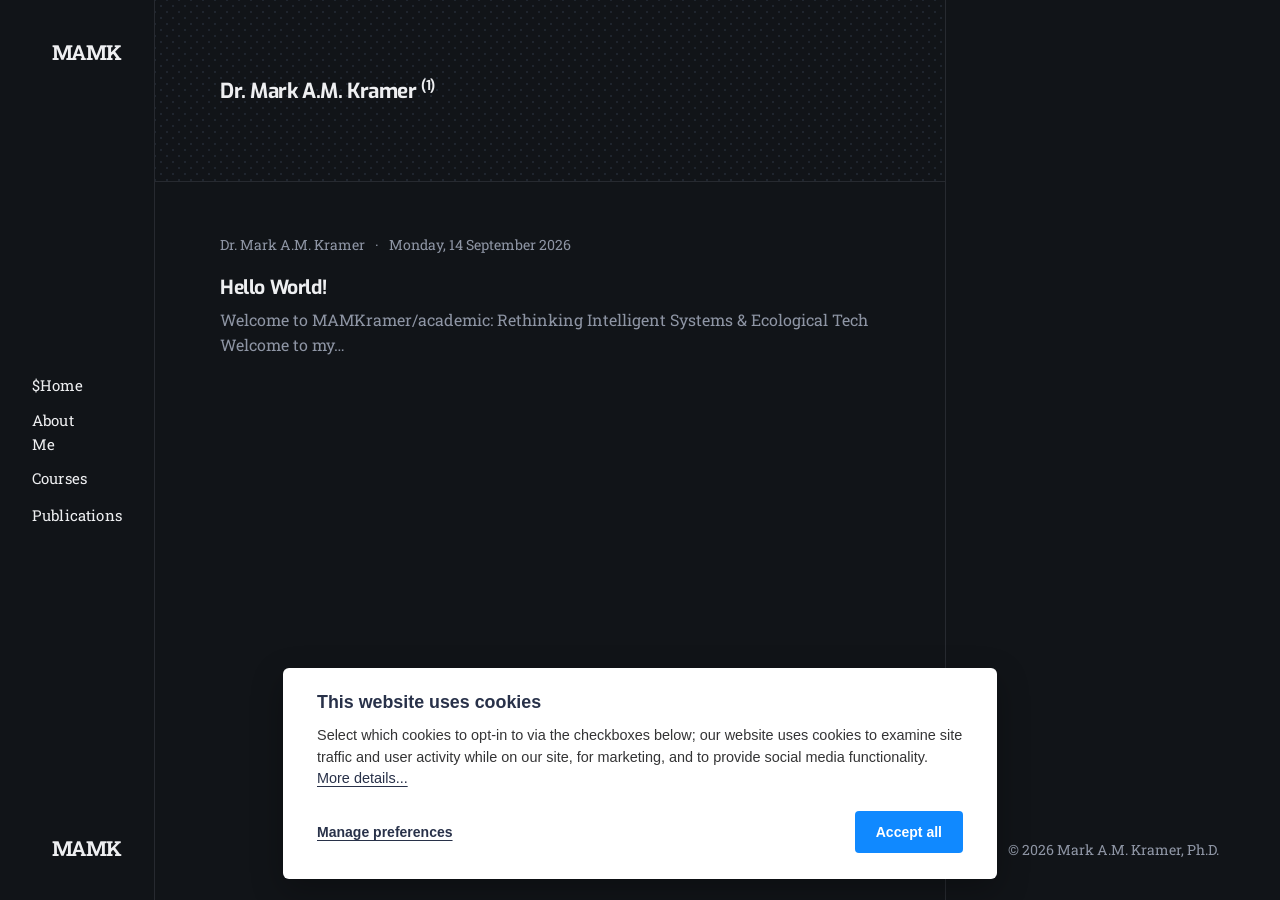
<file: authors/dr-mark-am-kramer/index.html>
<!DOCTYPE html><html lang="en-us"><head><meta charset="utf-8"><meta http-equiv="X-UA-Compatible" content="IE=edge"><meta name="viewport" content="width=device-width,initial-scale=1"><title>Author: Dr. Mark A.M. Kramer - MAMK</title><meta name="robots" content="noindex, follow"><meta name="generator" content="Publii Open-Source CMS for Static Site"><link rel="alternate" type="application/atom+xml" href="https://mamkramer.github.io/academic/feed.xml" title="MAMK - RSS"><link rel="alternate" type="application/json" href="https://mamkramer.github.io/academic/feed.json" title="MAMK - JSON"><meta property="og:title" content="Dr. Mark A.M. Kramer"><meta property="og:site_name" content="MAMK"><meta property="og:description" content=""><meta property="og:url" content="https://mamkramer.github.io/academic/authors/dr-mark-am-kramer/"><meta property="og:type" content="website"><link rel="preload" href="https://mamkramer.github.io/academic/assets/dynamic/fonts/robotoslab/robotoslab.woff2" as="font" type="font/woff2" crossorigin><link rel="preload" href="https://mamkramer.github.io/academic/assets/dynamic/fonts/exo/exo.woff2" as="font" type="font/woff2" crossorigin><link rel="stylesheet" href="https://mamkramer.github.io/academic/assets/css/style.css?v&#x3D;0da42d0149c4ce0659c17c9d873395d7"><script type="application/ld+json">{"@context":"http://schema.org","@type":"Organization","name":"MAMK","url":"https://mamkramer.github.io/academic/"}</script><noscript><style>img[loading] {
                    opacity: 1;
                }</style></noscript></head><body class="author-template"><div class="container"><div class="left-bar"><div class="left-bar__inner"><header class="header"><a class="logo" href="https://mamkramer.github.io/academic/">MAMK</a><nav class="navbar"><button class="navbar__toggle" aria-label="Menu" aria-haspopup="true" aria-expanded="false"><span class="navbar__toggle__box"><span class="navbar__toggle__inner">Menu</span></span></button><ul class="navbar__menu"><li><a href="https://mamkramer.github.io/academic/" target="_self" aria-label="$Home"><span>$Home</span></a></li><li><a class="tltp" href="https://mamkramer.github.io/academic/about-me/" target="_self" aria-label="MAMK">About Me <span>MAMK</span></a></li><li><a href="https://mamkramer.github.io/academic/teaching/" target="_self" aria-label="Courses"><span>Courses</span></a></li><li><a href="https://mamkramer.github.io/academic/publications/" target="_self" aria-label="Publications"><span>Publications</span></a></li></ul></nav><a class="logo logo--atbottom" href="https://mamkramer.github.io/academic/">MAMK</a></header></div></div><main class="main page page--author"><div class="hero"><div class="main__inner"><div class="page--author__content"><h1>Dr. Mark A.M. Kramer <sup>(1)</sup></h1></div></div></div><div class="main__inner"><article class="c-card"><div class="c-card__meta"><div class="c-card__author"><a href="https://mamkramer.github.io/academic/authors/dr-mark-am-kramer/">Dr. Mark A.M. Kramer</a></div><time datetime="2026-09-14T14:52">Monday, 14 September 2026</time></div><header class="c-card__header"><h2 class="c-card__title"><a href="https://mamkramer.github.io/academic/hello-world/">Hello World!</a></h2><p>Welcome to MAMKramer/academic: Rethinking Intelligent Systems &amp; Ecological Tech Welcome to my&hellip;</p></header></article></div></main><div class="right-bar"><div class="right-bar__inner"><div class="sidebar"><div class="box copyright">© 2026 Mark A.M. Kramer, Ph.D.</div></div></div></div></div><script defer="defer" src="https://mamkramer.github.io/academic/assets/js/scripts.min.js?v&#x3D;b2d91bcadbf5db401b76eb5bb3092eb7"></script><script>var images = document.querySelectorAll('img[loading]');
        for (var i = 0; i < images.length; i++) {
            if (images[i].complete) {
                images[i].classList.add('is-loaded');
            } else {
                images[i].addEventListener('load', function () {
                    this.classList.add('is-loaded');
                }, false);
            }
        }</script><div class="pcb" data-behaviour="badge" data-behaviour-link="#cookie-settings" data-revision="1" data-config-ttl="90" data-debug-mode="false"><div role="dialog" aria-modal="true" aria-hidden="true" aria-labelledby="pcb-title" aria-describedby="pcb-txt" class="pcb__banner"><div class="pcb__inner"><div id="pcb-title" role="heading" aria-level="2" class="pcb__title">This website uses cookies</div><div id="pcb-txt" class="pcb__txt">Select which cookies to opt-in to via the checkboxes below; our website uses cookies to examine site traffic and user activity while on our site, for marketing, and to provide social media functionality. <a href="#not-specified">More details...</a></div><div class="pcb__buttons"><button type="button" class="pcb__btn pcb__btn--link pcb__btn--configure" aria-haspopup="dialog">Manage preferences</button> <button type="button" class="pcb__btn pcb__btn--solid pcb__btn--accept">Accept all</button></div></div></div><div class="pcb__popup" role="dialog" aria-modal="true" aria-hidden="true" aria-labelledby="pcb-popup-title"><div class="pcb__popup__wrapper"><div class="pcb__inner pcb__popup__inner"><div class="pcb__popup__heading"><div id="pcb-popup-title" role="heading" aria-level="2" class="pcb__title">Cookie settings</div><button class="pcb__popup__close" aria-label="Close"></button></div><div class="pcb__popup__content"><div class="pcb__txt pcb__popup__txt">We use cookies to enhance your browsing experience, serve personalized ads or content, and analyze our traffic. By clicking "Accept All", you consent to our use of cookies. <a href="#not-specified">More details...</a></div><ul class="pcb__groups"><li class="pcb__group"><details><summary class="pcb__group__title no-desc">Required</summary></details><div class="pcb__popup__switch is-checked"><input type="checkbox" data-group-name="" id="pcb-group-0" checked="checked"> <label for="pcb-group-0">Required</label></div></li></ul></div><div class="pcb__buttons pcb__popup__buttons"><button type="button" class="pcb__btn pcb__btn--solid pcb__btn--accept">Accept all</button> <button type="button" class="pcb__btn pcb__btn--reject">Reject all</button> <button type="button" class="pcb__btn pcb__btn--save">Save settings</button></div></div></div></div><div class="pcb__overlay" aria-hidden="true"></div><button class="pcb__badge" aria-label="Cookie Policy" aria-hidden="true"><svg xmlns="http://www.w3.org/2000/svg" aria-hidden="true" focusable="false" width="40" height="40" viewBox="0 0 23 23" fill="currentColor"><path d="M21.41 12.71c-.08-.01-.15 0-.22 0h-.03c-.03 0-.05 0-.08.01-.07 0-.13.01-.19.04-.52.21-1.44.19-2.02-.22-.44-.31-.65-.83-.62-1.53a.758.758 0 0 0-.27-.61.73.73 0 0 0-.65-.14c-1.98.51-3.49.23-4.26-.78-.82-1.08-.73-2.89.24-4.49.14-.23.14-.52 0-.75a.756.756 0 0 0-.67-.36c-.64.03-1.11-.1-1.31-.35-.19-.26-.13-.71-.01-1.29.04-.18.06-.38.03-.59-.05-.4-.4-.7-.81-.66C5.1 1.54 1 6.04 1 11.48 1 17.28 5.75 22 11.6 22c5.02 0 9.39-3.54 10.39-8.42.08-.4-.18-.78-.58-.87Zm-9.81 7.82c-5.03 0-9.12-4.06-9.12-9.06 0-4.34 3.05-8 7.25-8.86-.08.7.05 1.33.42 1.81.24.32.66.67 1.38.84-.76 1.86-.65 3.78.36 5.11.61.81 2.03 2 4.95 1.51.18.96.71 1.54 1.18 1.87.62.43 1.38.62 2.1.62.05 0 .09 0 .13-.01-1.23 3.64-4.7 6.18-8.64 6.18ZM13 17c0 .55-.45 1-1 1s-1-.45-1-1 .45-1 1-1 1 .45 1 1Zm5.29-12.3a.99.99 0 0 1-.29-.71c0-.55.45-.99 1-.99a1 1 0 0 1 .71.3c.19.19.29.44.29.71 0 .55-.45.99-1 .99a1 1 0 0 1-.71-.3ZM9 13.5c0 .83-.67 1.5-1.5 1.5S6 14.33 6 13.5 6.67 12 7.5 12s1.5.67 1.5 1.5Zm3.25.81a.744.744 0 0 1-.06-1.05c.28-.32.75-.34 1.05-.06.31.28.33.75.05 1.06-.15.16-.35.25-.56.25-.18 0-.36-.06-.5-.19ZM8.68 7.26c.41.37.44 1 .07 1.41-.2.22-.47.33-.75.33a.96.96 0 0 1-.67-.26c-.41-.37-.44-1-.07-1.41.37-.42 1-.45 1.41-.08Zm11.48 1.88c.18-.19.52-.19.7 0 .05.04.09.1.11.16.03.06.04.12.04.19 0 .13-.05.26-.15.35-.09.1-.22.15-.35.15s-.26-.05-.35-.15a.355.355 0 0 1-.11-.16.433.433 0 0 1-.04-.19c0-.13.05-.26.15-.35Zm-4.93-1.86a.75.75 0 1 1 1.059-1.06.75.75 0 0 1-1.059 1.06Z"/></svg></button></div><script>(function(win) {
    if (!document.querySelector('.pcb')) {
        return;
    }

    var cbConfig = {
        behaviour: document.querySelector('.pcb').getAttribute('data-behaviour'),
        behaviourLink: document.querySelector('.pcb').getAttribute('data-behaviour-link'),
        revision: document.querySelector('.pcb').getAttribute('data-revision'),
        configTTL: parseInt(document.querySelector('.pcb').getAttribute('data-config-ttl'), 10),
        debugMode: document.querySelector('.pcb').getAttribute('data-debug-mode') === 'true',
        initialState: null,
        initialLsState: null,
        previouslyAccepted: []
    };

    var cbUI = {
        wrapper: document.querySelector('.pcb'),
        banner: {
            element: null,
            btnAccept: null,
            btnReject: null,
            btnConfigure: null
        },
        popup: {
            element: null,
            btnClose: null,
            btnSave: null,
            btnAccept: null,
            btnReject: null,
            checkboxes: null,
        },
        overlay: null,
        badge: null,
        blockedScripts: document.querySelectorAll('script[type^="gdpr-blocker/"]'),
        triggerLinks: cbConfig.behaviourLink ? document.querySelectorAll('a[href*="' + cbConfig.behaviourLink + '"]') : null
    };

    function initUI () {
        // setup banner elements
        cbUI.banner.element = cbUI.wrapper.querySelector('.pcb__banner');
        cbUI.banner.btnAccept = cbUI.banner.element.querySelector('.pcb__btn--accept');
        cbUI.banner.btnReject = cbUI.banner.element.querySelector('.pcb__btn--reject');
        cbUI.banner.btnConfigure = cbUI.banner.element.querySelector('.pcb__btn--configure');

        // setup popup elements
        if (cbUI.wrapper.querySelector('.pcb__popup')) {
            cbUI.popup.element = cbUI.wrapper.querySelector('.pcb__popup');
            cbUI.popup.btnClose = cbUI.wrapper.querySelector('.pcb__popup__close');
            cbUI.popup.btnSave = cbUI.popup.element.querySelector('.pcb__btn--save');
            cbUI.popup.btnAccept = cbUI.popup.element.querySelector('.pcb__btn--accept');
            cbUI.popup.btnReject = cbUI.popup.element.querySelector('.pcb__btn--reject');
            cbUI.popup.checkboxes = cbUI.popup.element.querySelector('input[type="checkbox"]');
            // setup overlay
            cbUI.overlay = cbUI.wrapper.querySelector('.pcb__overlay');
        }

        cbUI.badge = cbUI.wrapper.querySelector('.pcb__badge');

        if (cbConfig.behaviour.indexOf('link') > -1) {
            for (var i = 0; i < cbUI.triggerLinks.length; i++) {
                cbUI.triggerLinks[i].addEventListener('click', function(e) {
                    e.preventDefault();
                    showBannerOrPopup();
                });
            }
        }
    }

    function initState () {
        var lsKeyName = getConfigName();
        var currentConfig = localStorage.getItem(lsKeyName);
        var configIsFresh = checkIfConfigIsFresh();

        if (!configIsFresh || currentConfig === null) {
            if (cbConfig.debugMode) {
                console.log('🍪 Config not found, or configuration expired');
            }

            if (window.publiiCBGCM) {
                gtag('consent', 'default', {
                    'ad_storage': window.publiiCBGCM.defaultState.ad_storage ? 'granted' : 'denied',
                    'ad_personalization': window.publiiCBGCM.defaultState.ad_personalization ? 'granted' : 'denied',
                    'ad_user_data': window.publiiCBGCM.defaultState.ad_user_data ? 'granted' : 'denied',
                    'analytics_storage': window.publiiCBGCM.defaultState.analytics_storage ? 'granted' : 'denied',
                    'personalization_storage': window.publiiCBGCM.defaultState.personalization_storage ? 'granted' : 'denied',
                    'functionality_storage': window.publiiCBGCM.defaultState.functionality_storage ? 'granted' : 'denied',
                    'security_storage': window.publiiCBGCM.defaultState.security_storage ? 'granted' : 'denied'
                });  
                
                if (cbConfig.debugMode) {
                    console.log('🍪 GCMv2 DEFAULT STATE: ' + JSON.stringify({
                        'ad_storage': window.publiiCBGCM.defaultState.ad_storage ? 'granted' : 'denied',
                        'ad_personalization': window.publiiCBGCM.defaultState.ad_personalization ? 'granted' : 'denied',
                        'ad_user_data': window.publiiCBGCM.defaultState.ad_user_data ? 'granted' : 'denied',
                        'analytics_storage': window.publiiCBGCM.defaultState.analytics_storage ? 'granted' : 'denied',
                        'personalization_storage': window.publiiCBGCM.defaultState.personalization_storage ? 'granted' : 'denied',
                        'functionality_storage': window.publiiCBGCM.defaultState.functionality_storage ? 'granted' : 'denied',
                        'security_storage': window.publiiCBGCM.defaultState.security_storage ? 'granted' : 'denied'
                    }));
                }
            }

            showBanner();
        } else if (typeof currentConfig === 'string') {
            if (cbConfig.debugMode) {
                console.log('🍪 Config founded');
            }

            cbConfig.initialLsState = currentConfig.split(',');

            if (window.publiiCBGCM) {
                gtag('consent', 'default', {
                    'ad_storage': getDefaultConsentState(currentConfig, 'ad_storage'),
                    'ad_personalization': getDefaultConsentState(currentConfig, 'ad_personalization'),
                    'ad_user_data': getDefaultConsentState(currentConfig, 'ad_user_data'),
                    'analytics_storage': getDefaultConsentState(currentConfig, 'analytics_storage'),
                    'personalization_storage': getDefaultConsentState(currentConfig, 'personalization_storage'),
                    'functionality_storage': getDefaultConsentState(currentConfig, 'functionality_storage'),
                    'security_storage': getDefaultConsentState(currentConfig, 'security_storage')
                });
                
                if (cbConfig.debugMode) {
                    console.log('🍪 GCMv2 DEFAULT STATE: ' + JSON.stringify({
                        'ad_storage': getDefaultConsentState(currentConfig, 'ad_storage'),
                        'ad_personalization': getDefaultConsentState(currentConfig, 'ad_personalization'),
                        'ad_user_data': getDefaultConsentState(currentConfig, 'ad_user_data'),
                        'analytics_storage': getDefaultConsentState(currentConfig, 'analytics_storage'),
                        'personalization_storage': getDefaultConsentState(currentConfig, 'personalization_storage'),
                        'functionality_storage': getDefaultConsentState(currentConfig, 'functionality_storage'),
                        'security_storage': getDefaultConsentState(currentConfig, 'security_storage')
                    }));
                }
            }

            showBadge();

            if (cbUI.popup.element) {
                var allowedGroups = currentConfig.split(',');
                var checkedCheckboxes = cbUI.popup.element.querySelectorAll('input[type="checkbox"]:checked');

                for (var j = 0; j < checkedCheckboxes.length; j++) {
                    var name = checkedCheckboxes[j].getAttribute('data-group-name');

                    if (name && name !== '-' && allowedGroups.indexOf(name) === -1) {
                        checkedCheckboxes[j].checked = false;
                    }
                }

                for (var i = 0; i < allowedGroups.length; i++) {
                    var checkbox = cbUI.popup.element.querySelector('input[type="checkbox"][data-group-name="' + allowedGroups[i] + '"]');

                    if (checkbox) {
                        checkbox.checked = true;
                    }

                    allowCookieGroup(allowedGroups[i]);
                }
            }
        }

        setTimeout(function () {
            cbConfig.initialState = getInitialStateOfConsents();
        }, 0);
    }

    function checkIfConfigIsFresh () {
        var lastConfigSave = localStorage.getItem('publii-gdpr-cookies-config-save-date');

        if (lastConfigSave === null) {
            return false;
        }

        lastConfigSave = parseInt(lastConfigSave, 10);

        if (lastConfigSave === 0) {
            return true;
        }

        if (+new Date() - lastConfigSave < cbConfig.configTTL * 24 * 60 * 60 * 1000) {
            return true;
        }

        return false;
    }

    function getDefaultConsentState (currentConfig, consentGroup) {
        let configGroups = currentConfig.split(',');

        for (let i = 0; i < configGroups.length; i++) {
            let groupName = configGroups[i];
            let group = window.publiiCBGCM.groups.find(group => group.cookieGroup === groupName);

            if (group && group[consentGroup]) {
                return 'granted';
            }
        }  
        
        if (window.publiiCBGCM.defaultState[consentGroup]) {
            return 'granted'; 
        }
        
        return 'denied';
    }

    function initBannerEvents () {
        cbUI.banner.btnAccept.addEventListener('click', function (e) {
            e.preventDefault();
            acceptAllCookies('banner');
            showBadge();
        }, false);

        if (cbUI.banner.btnReject) {
            cbUI.banner.btnReject.addEventListener('click', function (e) {
                e.preventDefault();
                rejectAllCookies();
                showBadge();
            }, false);
        }

        if (cbUI.banner.btnConfigure) {
            cbUI.banner.btnConfigure.addEventListener('click', function (e) {
                e.preventDefault();
                hideBanner();
                showAdvancedPopup();
                showBadge();
            }, false);
        }
    }

    function initPopupEvents () {
        if (!cbUI.popup.element) {
            return;
        }

        cbUI.overlay.addEventListener('click', function (e) {
            hideAdvancedPopup();
        }, false);

        cbUI.popup.element.addEventListener('click', function (e) {
            e.stopPropagation();
        }, false);

        cbUI.popup.btnAccept.addEventListener('click', function (e) {
            e.preventDefault();
            acceptAllCookies('popup');
        }, false);

        cbUI.popup.btnReject.addEventListener('click', function (e) {
            e.preventDefault();
            rejectAllCookies();
        }, false);

        cbUI.popup.btnSave.addEventListener('click', function (e) {
            e.preventDefault();
            saveConfiguration();
        }, false);

        cbUI.popup.btnClose.addEventListener('click', function (e) {
            e.preventDefault();
            hideAdvancedPopup();
        }, false);
    }

    function initBadgeEvents () {
        if (!cbUI.badge) {
            return;
        }

        cbUI.badge.addEventListener('click', function (e) {
            showBannerOrPopup();
        }, false);
    }

    initUI();
    initState();
    initBannerEvents();
    initPopupEvents();
    initBadgeEvents();

    /**
     * API
     */
    function addScript (src, inline) {
        var newScript = document.createElement('script');

        if (src) {
            newScript.setAttribute('src', src);
        }

        if (inline) {
            newScript.text = inline;
        }

        document.body.appendChild(newScript);
    }

    function allowCookieGroup (allowedGroup) {
        var scripts = document.querySelectorAll('script[type="gdpr-blocker/' + allowedGroup + '"]');
        cbConfig.previouslyAccepted.push(allowedGroup);
    
        for (var j = 0; j < scripts.length; j++) {
            addScript(scripts[j].src, scripts[j].text);
        }

        var groupEvent = new Event('publii-cookie-banner-unblock-' + allowedGroup);
        document.body.dispatchEvent(groupEvent);
        unlockEmbeds(allowedGroup);

        if (cbConfig.debugMode) {
            console.log('🍪 Allowed group: ' + allowedGroup);
        }

        if (window.publiiCBGCM && (!cbConfig.initialLsState || cbConfig.initialLsState.indexOf(allowedGroup) === -1)) {
            let consentResult = {};
            let group = window.publiiCBGCM.groups.find(group => group.cookieGroup === allowedGroup);

            if (group) {
                let foundSomeConsents = false;

                Object.keys(group).forEach(key => {
                    if (key !== 'cookieGroup' && group[key] === true) {
                        consentResult[key] = 'granted';
                        foundSomeConsents = true;
                    }
                });

                if (foundSomeConsents) {
                    gtag('consent', 'update', consentResult);   

                    if (cbConfig.debugMode) {
                        console.log('🍪 GCMv2 UPDATE: ' + JSON.stringify(consentResult));
                    }
                }
            }
        }
    }

    function showBannerOrPopup () {
        if (cbUI.popup.element) {
            showAdvancedPopup();
        } else {
            showBanner();
        }
    }

    function showAdvancedPopup () {
        cbUI.popup.element.classList.add('is-visible');
        cbUI.overlay.classList.add('is-visible');
        cbUI.popup.element.setAttribute('aria-hidden', 'false');
        cbUI.overlay.setAttribute('aria-hidden', 'false');
    }

    function hideAdvancedPopup () {
        cbUI.popup.element.classList.remove('is-visible');
        cbUI.overlay.classList.remove('is-visible');
        cbUI.popup.element.setAttribute('aria-hidden', 'true');
        cbUI.overlay.setAttribute('aria-hidden', 'true');
    }

    function showBanner () {
        cbUI.banner.element.classList.add('is-visible');
        cbUI.banner.element.setAttribute('aria-hidden', 'false');
    }

    function hideBanner () {
        cbUI.banner.element.classList.remove('is-visible');
        cbUI.banner.element.setAttribute('aria-hidden', 'true');
    }

    function showBadge () {
        if (!cbUI.badge) {
            return;
        }

        cbUI.badge.classList.add('is-visible');
        cbUI.badge.setAttribute('aria-hidden', 'false');
    }

    function getConfigName () {
        var lsKeyName = 'publii-gdpr-allowed-cookies';

        if (cbConfig.revision) {
            lsKeyName = lsKeyName + '-v' + parseInt(cbConfig.revision, 10);
        }

        return lsKeyName;
    }

    function storeConfiguration (allowedGroups) {
        var lsKeyName = getConfigName();
        var dataToStore = allowedGroups.join(',');
        localStorage.setItem(lsKeyName, dataToStore);

        if (cbConfig.configTTL === 0) {
            localStorage.setItem('publii-gdpr-cookies-config-save-date', 0);

            if (cbConfig.debugMode) {
                console.log('🍪 Store never expiring configuration');
            }
        } else {
            localStorage.setItem('publii-gdpr-cookies-config-save-date', +new Date());
        }
    }

    function getInitialStateOfConsents () {
        if (!cbUI.popup.element) {
            return [];
        }

        var checkedGroups = cbUI.popup.element.querySelectorAll('input[type="checkbox"]:checked');
        var groups = [];

        for (var i = 0; i < checkedGroups.length; i++) {
            var allowedGroup = checkedGroups[i].getAttribute('data-group-name');

            if (allowedGroup !== '') {
                groups.push(allowedGroup);
            }
        }

        if (cbConfig.debugMode) {
            console.log('🍪 Initial state: ' + groups.join(', '));
        }

        return groups;
    }

    function getCurrentStateOfConsents () {
        if (!cbUI.popup.element) {
            return [];
        }

        var checkedGroups = cbUI.popup.element.querySelectorAll('input[type="checkbox"]:checked');
        var groups = [];

        for (var i = 0; i < checkedGroups.length; i++) {
            var allowedGroup = checkedGroups[i].getAttribute('data-group-name');

            if (allowedGroup !== '') {
                groups.push(allowedGroup);
            }
        }

        if (cbConfig.debugMode) {
            console.log('🍪 State to save: ' + groups.join(', '));
        }

        return groups;
    }

    function getAllGroups () {
        if (!cbUI.popup.element) {
            return [];
        }

        var checkedGroups = cbUI.popup.element.querySelectorAll('input[type="checkbox"]');
        var groups = [];

        for (var i = 0; i < checkedGroups.length; i++) {
            var allowedGroup = checkedGroups[i].getAttribute('data-group-name');

            if (allowedGroup !== '') {
                groups.push(allowedGroup);
            }
        }

        return groups;
    }

    function acceptAllCookies (source) {
        var groupsToAccept = getAllGroups();
        storeConfiguration(groupsToAccept);

        for (var i = 0; i < groupsToAccept.length; i++) {
            var group = groupsToAccept[i];

            if (cbConfig.initialState.indexOf(group) > -1 || cbConfig.previouslyAccepted.indexOf(group) > -1) {
                if (cbConfig.debugMode) {
                    console.log('🍪 Skip previously activated group: ' + group);
                }

                continue;
            }

            allowCookieGroup(group);
        }

        if (cbUI.popup.element) {
            var checkboxesToCheck = cbUI.popup.element.querySelectorAll('input[type="checkbox"]');

            for (var j = 0; j < checkboxesToCheck.length; j++) {
                checkboxesToCheck[j].checked = true;
            }
        }

        if (cbConfig.debugMode) {
            console.log('🍪 Accept all cookies: ', groupsToAccept.join(', '));
        }

        if (source === 'popup') {
            hideAdvancedPopup();
        } else if (source === 'banner') {
            hideBanner();
        }
    }

    function rejectAllCookies () {
        if (cbConfig.debugMode) {
            console.log('🍪 Reject all cookies');
        }

        storeConfiguration([]);
        setTimeout(function () {
            window.location.reload();
        }, 100);
    }

    function saveConfiguration () {
        var groupsToAccept = getCurrentStateOfConsents();
        storeConfiguration(groupsToAccept);

        if (cbConfig.debugMode) {
            console.log('🍪 Save new config: ', groupsToAccept.join(', '));
        }

        if (reloadIsNeeded(groupsToAccept)) {
            setTimeout(function () {
                window.location.reload();
            }, 100);
            return;
        }

        for (var i = 0; i < groupsToAccept.length; i++) {
            var group = groupsToAccept[i];

            if (cbConfig.initialState.indexOf(group) > -1 || cbConfig.previouslyAccepted.indexOf(group) > -1) {
                if (cbConfig.debugMode) {
                    console.log('🍪 Skip previously activated group: ' + group);
                }

                continue;
            }

            allowCookieGroup(group);
        }

        hideAdvancedPopup();
    }

    function reloadIsNeeded (groupsToAccept) {
        // check if user rejected consent for initial groups
        var initialGroups = cbConfig.initialState;
        var previouslyAcceptedGroups = cbConfig.previouslyAccepted;
        var groupsToCheck = initialGroups.concat(previouslyAcceptedGroups);

        for (var i = 0; i < groupsToCheck.length; i++) {
            var groupToCheck = groupsToCheck[i];

            if (groupToCheck !== '' && groupsToAccept.indexOf(groupToCheck) === -1) {
                if (cbConfig.debugMode) {
                    console.log('🍪 Reload is needed due lack of: ', groupToCheck);
                }

                return true;
            }
        }

        return false;
    }

    function unlockEmbeds (cookieGroup) {
        var iframesToUnlock = document.querySelectorAll('.pec-wrapper[data-consent-group-id="' + cookieGroup + '"]');

        for (var i = 0; i < iframesToUnlock.length; i++) {
            var iframeWrapper = iframesToUnlock[i];
            iframeWrapper.querySelector('.pec-overlay').classList.remove('is-active');
            iframeWrapper.querySelector('.pec-overlay').setAttribute('aria-hidden', 'true');
            var iframe = iframeWrapper.querySelector('iframe');
            iframe.setAttribute('src', iframe.getAttribute('data-consent-src'));
        }
    }

    win.publiiEmbedConsentGiven = function (cookieGroup) {
        // it will unlock embeds
        allowCookieGroup(cookieGroup);

        var checkbox = cbUI.popup.element.querySelector('input[type="checkbox"][data-group-name="' + cookieGroup + '"]');

        if (checkbox) {
            checkbox.checked = true;
        }

        var groupsToAccept = getCurrentStateOfConsents();
        storeConfiguration(groupsToAccept);

        if (cbConfig.debugMode) {
            console.log('🍪 Save new config: ', groupsToAccept.join(', '));
        }
    }
})(window);</script></body></html>
</file>
